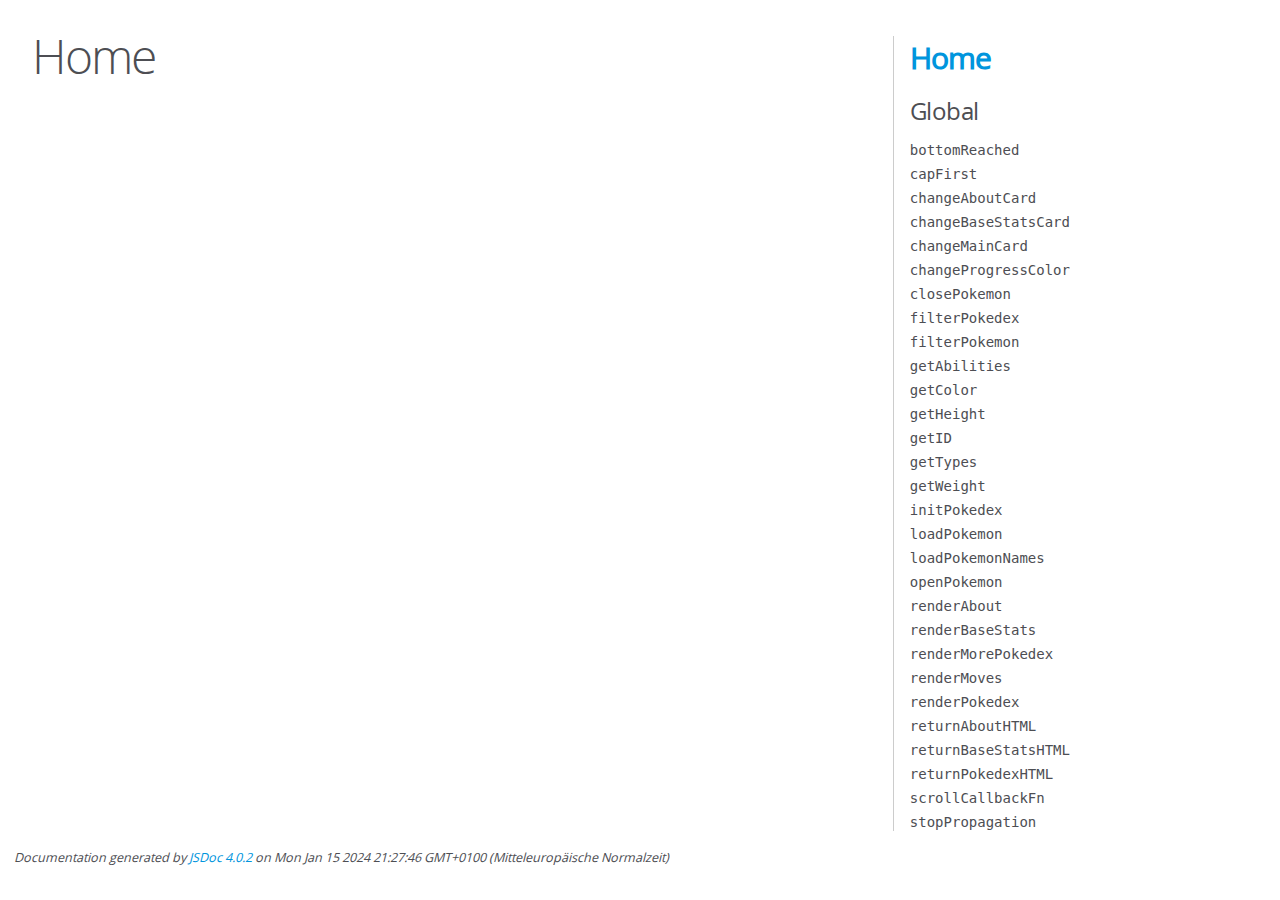
<file: scripts/out/index.html>
<!DOCTYPE html>
<html lang="en">
<head>
    <meta charset="utf-8">
    <title>JSDoc: Home</title>

    <script src="scripts/prettify/prettify.js"> </script>
    <script src="scripts/prettify/lang-css.js"> </script>
    <!--[if lt IE 9]>
      <script src="//html5shiv.googlecode.com/svn/trunk/html5.js"></script>
    <![endif]-->
    <link type="text/css" rel="stylesheet" href="styles/prettify-tomorrow.css">
    <link type="text/css" rel="stylesheet" href="styles/jsdoc-default.css">
</head>

<body>

<div id="main">

    <h1 class="page-title">Home</h1>

    



    


    <h3> </h3>










    









</div>

<nav>
    <h2><a href="index.html">Home</a></h2><h3>Global</h3><ul><li><a href="global.html#bottomReached">bottomReached</a></li><li><a href="global.html#capFirst">capFirst</a></li><li><a href="global.html#changeAboutCard">changeAboutCard</a></li><li><a href="global.html#changeBaseStatsCard">changeBaseStatsCard</a></li><li><a href="global.html#changeMainCard">changeMainCard</a></li><li><a href="global.html#changeProgressColor">changeProgressColor</a></li><li><a href="global.html#closePokemon">closePokemon</a></li><li><a href="global.html#filterPokedex">filterPokedex</a></li><li><a href="global.html#filterPokemon">filterPokemon</a></li><li><a href="global.html#getAbilities">getAbilities</a></li><li><a href="global.html#getColor">getColor</a></li><li><a href="global.html#getHeight">getHeight</a></li><li><a href="global.html#getID">getID</a></li><li><a href="global.html#getTypes">getTypes</a></li><li><a href="global.html#getWeight">getWeight</a></li><li><a href="global.html#initPokedex">initPokedex</a></li><li><a href="global.html#loadPokemon">loadPokemon</a></li><li><a href="global.html#loadPokemonNames">loadPokemonNames</a></li><li><a href="global.html#openPokemon">openPokemon</a></li><li><a href="global.html#renderAbout">renderAbout</a></li><li><a href="global.html#renderBaseStats">renderBaseStats</a></li><li><a href="global.html#renderMorePokedex">renderMorePokedex</a></li><li><a href="global.html#renderMoves">renderMoves</a></li><li><a href="global.html#renderPokedex">renderPokedex</a></li><li><a href="global.html#returnAboutHTML">returnAboutHTML</a></li><li><a href="global.html#returnBaseStatsHTML">returnBaseStatsHTML</a></li><li><a href="global.html#returnPokedexHTML">returnPokedexHTML</a></li><li><a href="global.html#scrollCallbackFn">scrollCallbackFn</a></li><li><a href="global.html#stopPropagation">stopPropagation</a></li></ul>
</nav>

<br class="clear">

<footer>
    Documentation generated by <a href="https://github.com/jsdoc/jsdoc">JSDoc 4.0.2</a> on Mon Jan 15 2024 21:27:46 GMT+0100 (Mitteleuropäische Normalzeit)
</footer>

<script> prettyPrint(); </script>
<script src="scripts/linenumber.js"> </script>
</body>
</html>
</file>
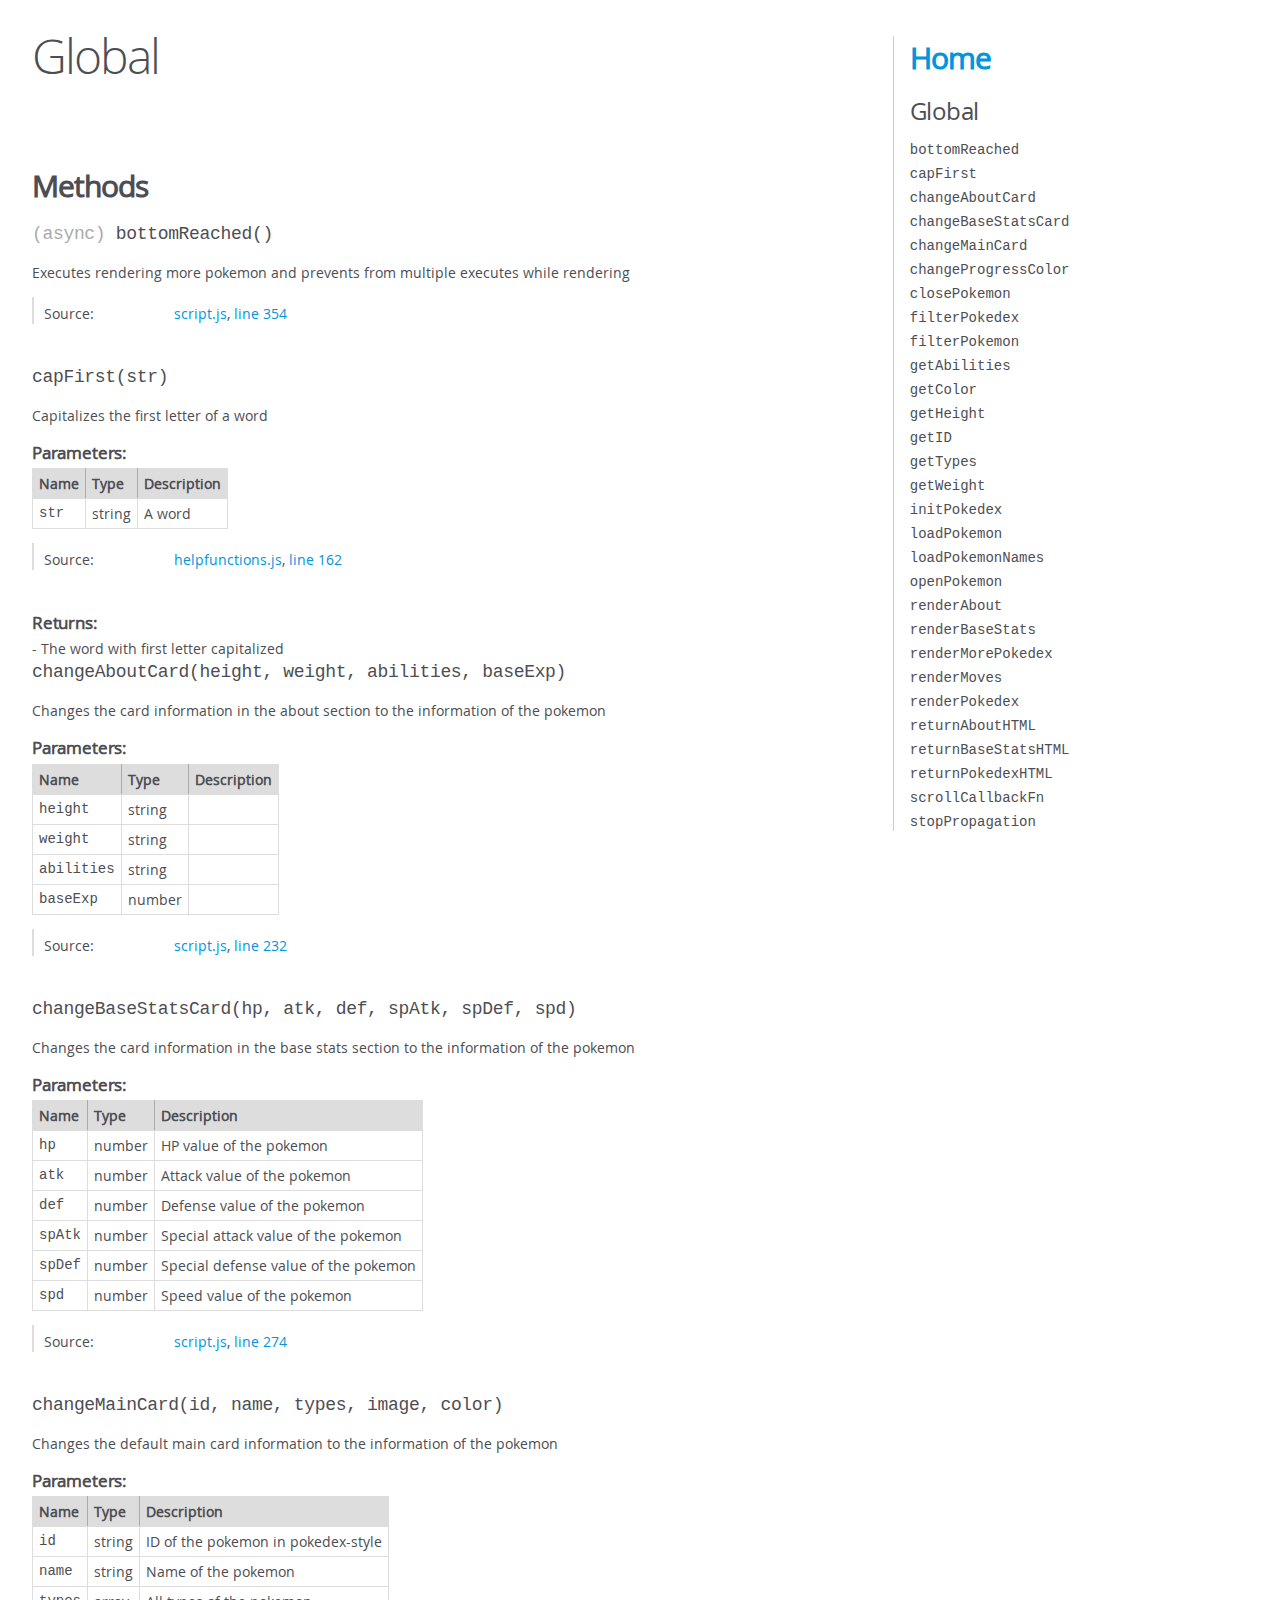
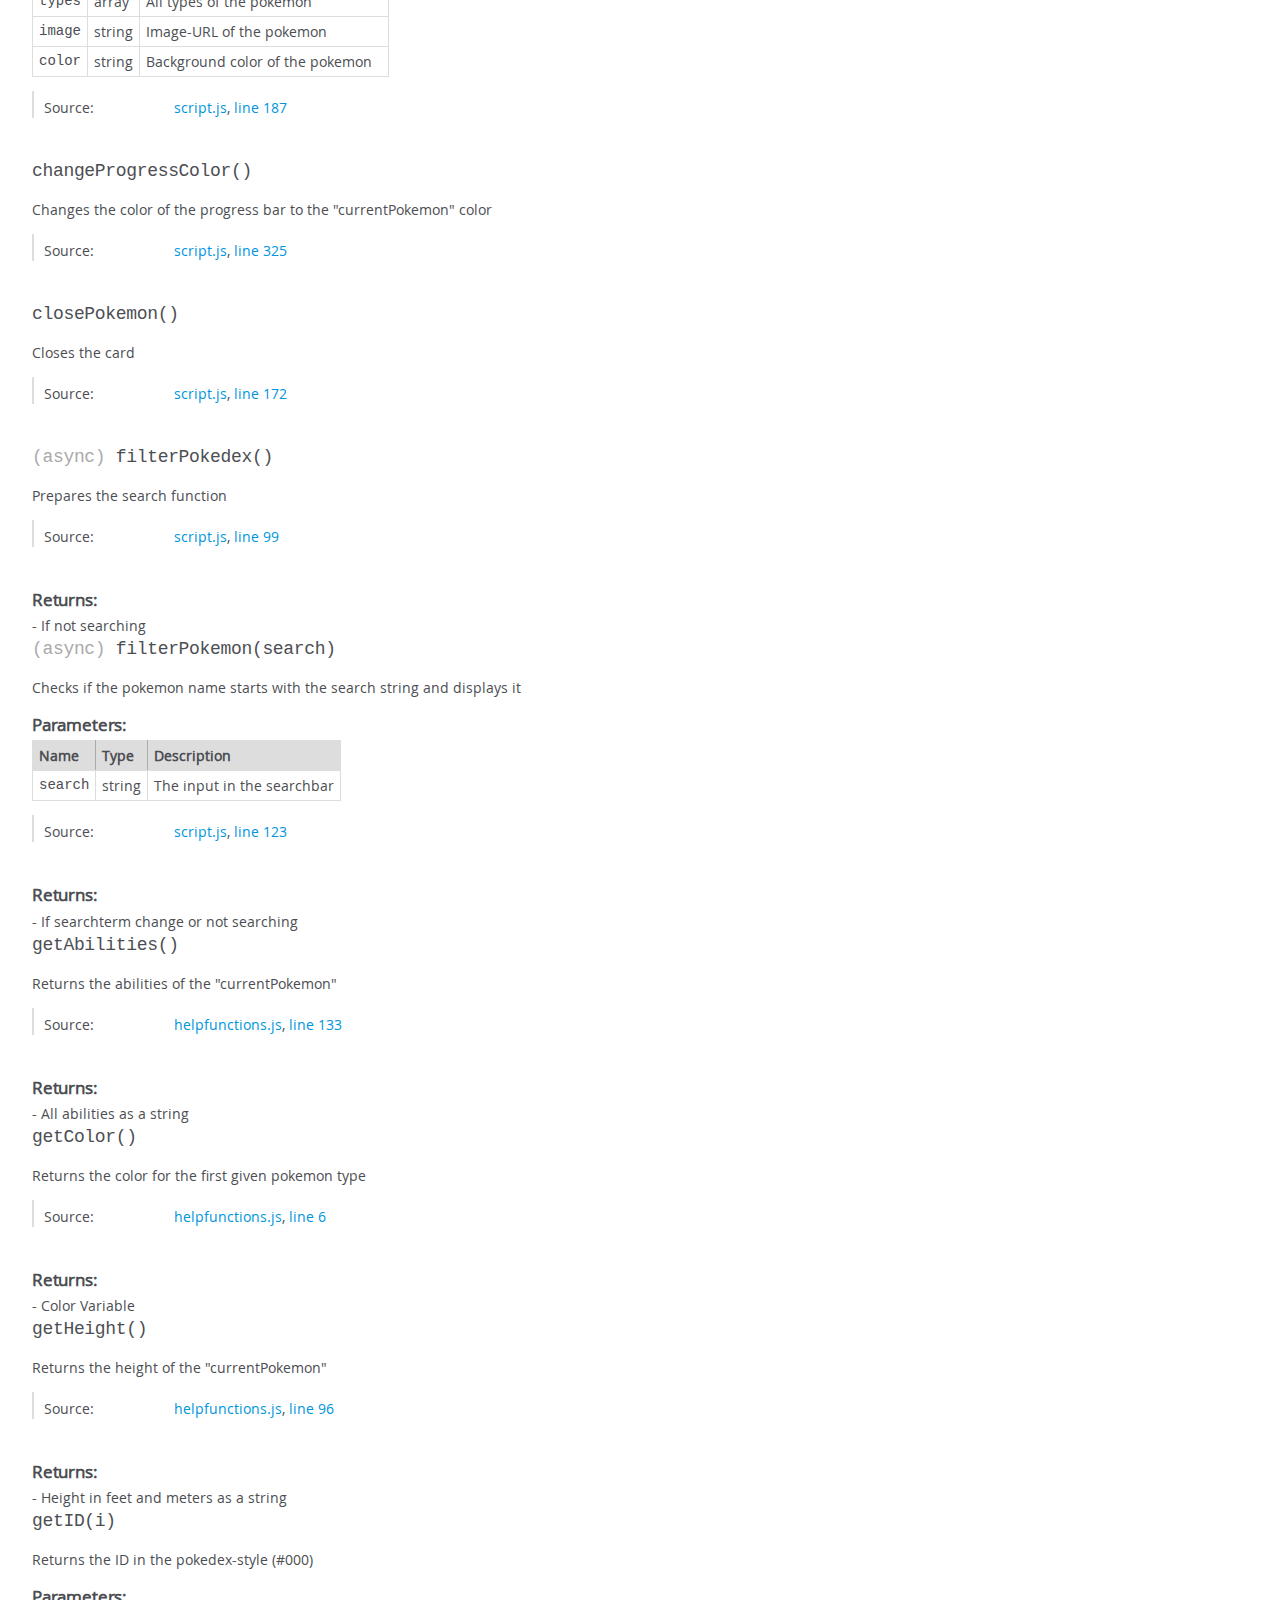
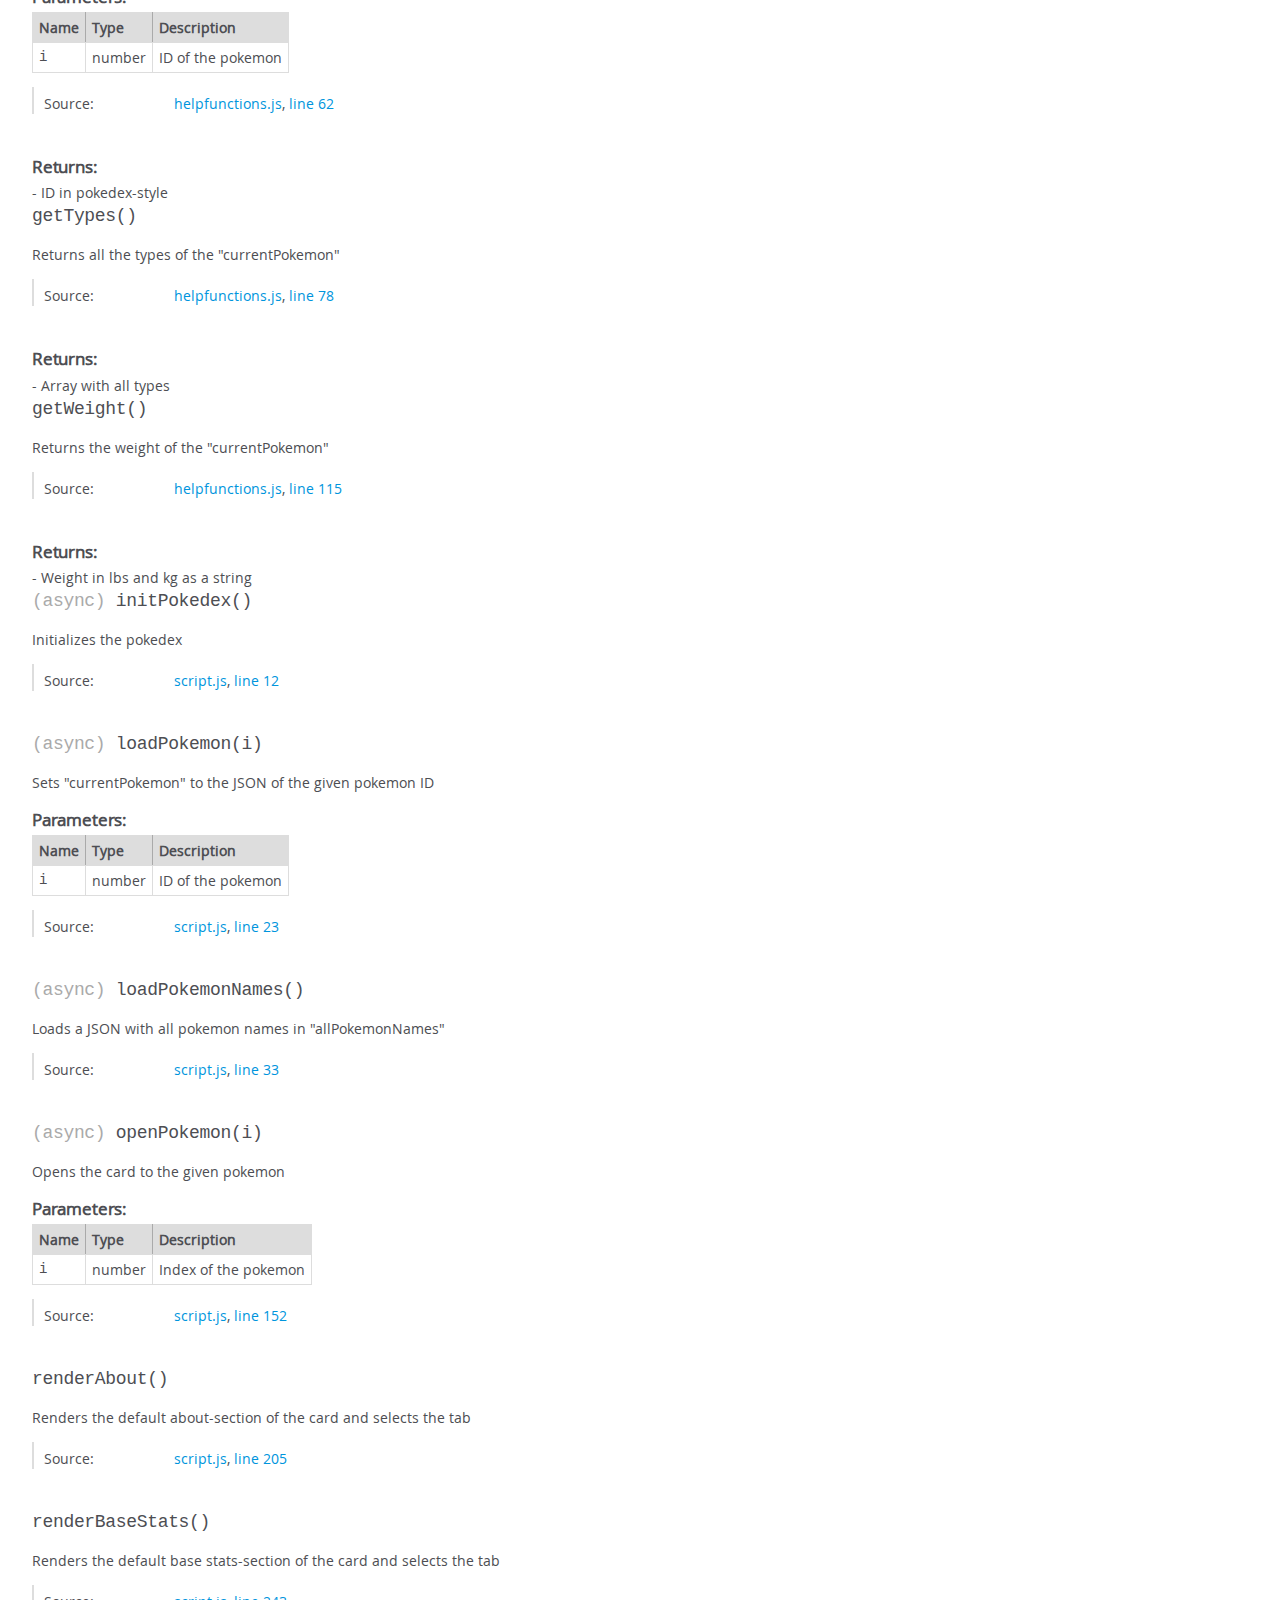
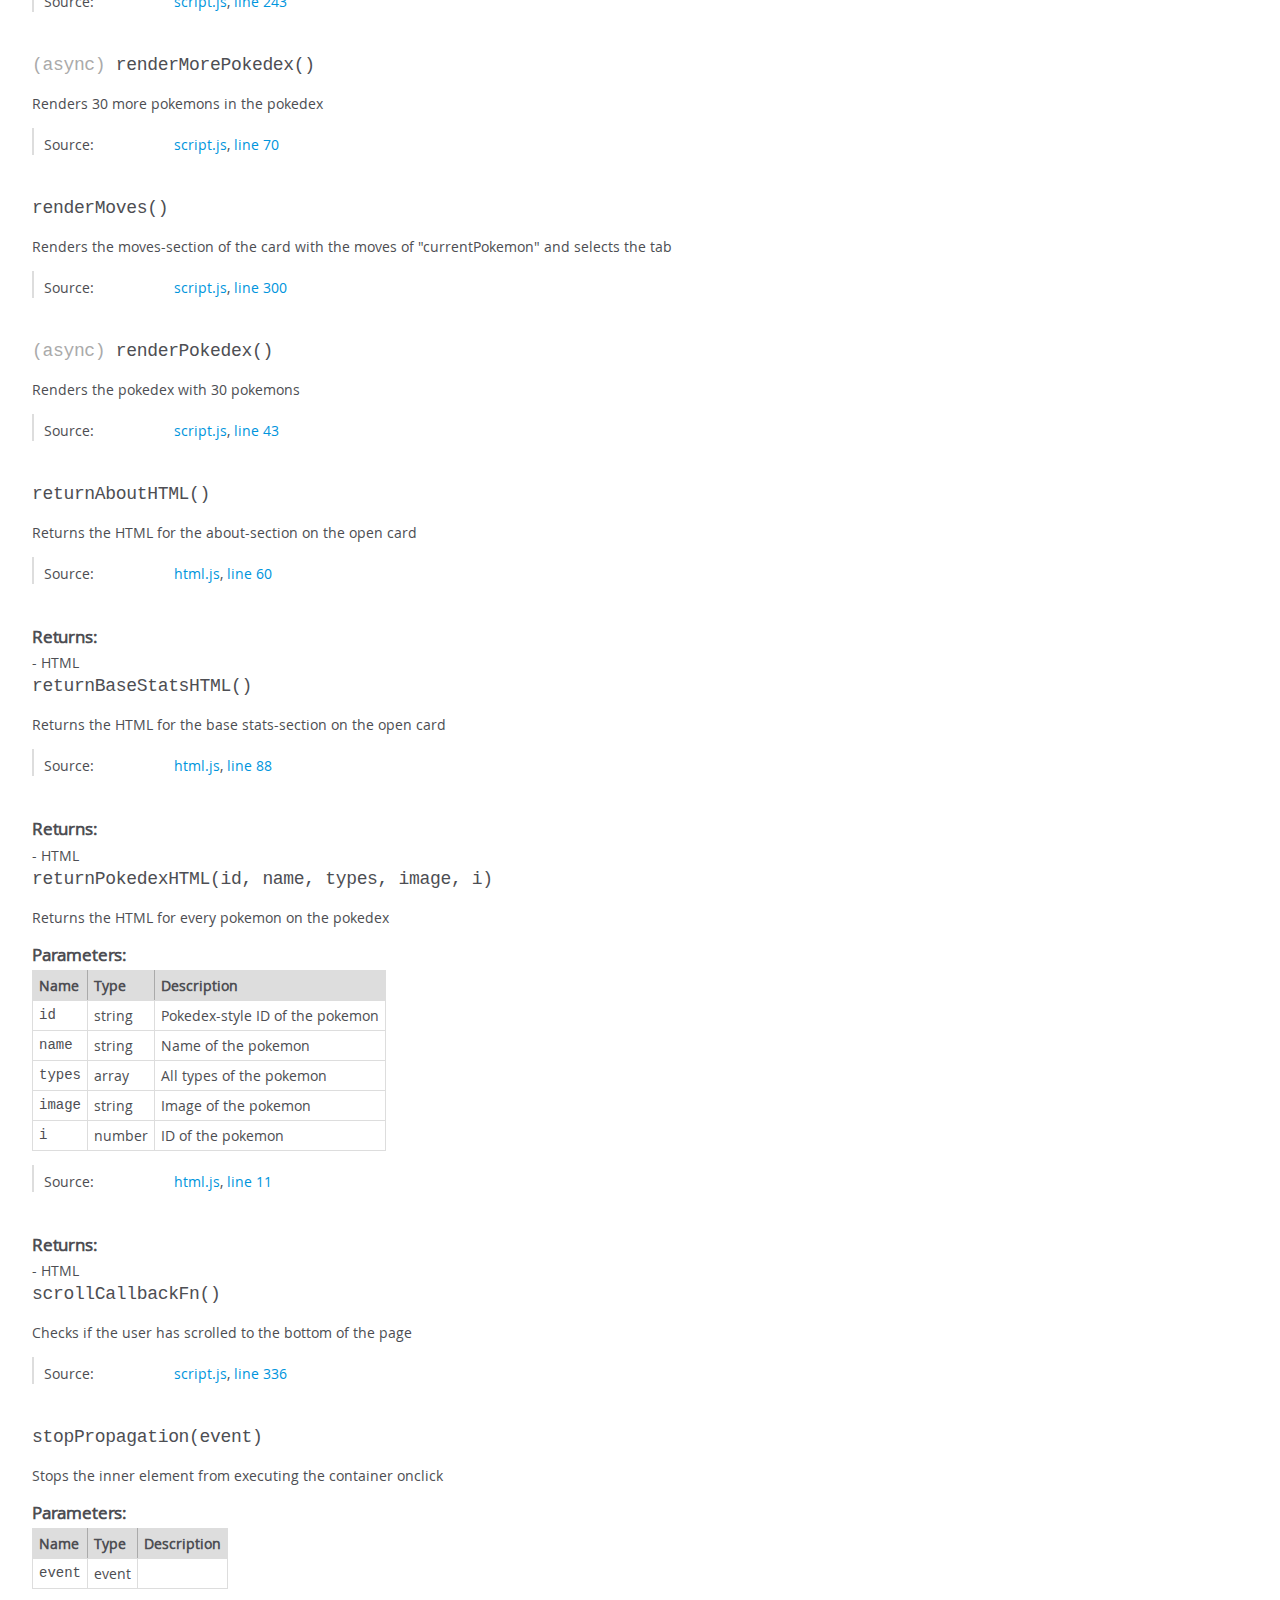
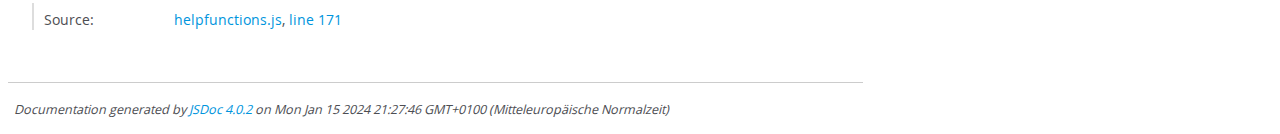
<file: scripts/out/global.html>
<!DOCTYPE html>
<html lang="en">
<head>
    <meta charset="utf-8">
    <title>JSDoc: Global</title>

    <script src="scripts/prettify/prettify.js"> </script>
    <script src="scripts/prettify/lang-css.js"> </script>
    <!--[if lt IE 9]>
      <script src="//html5shiv.googlecode.com/svn/trunk/html5.js"></script>
    <![endif]-->
    <link type="text/css" rel="stylesheet" href="styles/prettify-tomorrow.css">
    <link type="text/css" rel="stylesheet" href="styles/jsdoc-default.css">
</head>

<body>

<div id="main">

    <h1 class="page-title">Global</h1>

    




<section>

<header>
    
        <h2></h2>
        
    
</header>

<article>
    <div class="container-overview">
    
        

        


<dl class="details">

    

    

    

    

    

    

    

    

    

    

    

    

    

    

    

    
</dl>


        
    
    </div>

    

    

    

    

    

    

    

    
        <h3 class="subsection-title">Methods</h3>

        
            

    

    
    <h4 class="name" id="bottomReached"><span class="type-signature">(async) </span>bottomReached<span class="signature">()</span><span class="type-signature"></span></h4>
    

    



<div class="description">
    Executes rendering more pokemon and prevents from multiple executes while rendering
</div>













<dl class="details">

    

    

    

    

    

    

    

    

    

    

    

    

    
    <dt class="tag-source">Source:</dt>
    <dd class="tag-source"><ul class="dummy"><li>
        <a href="script.js.html">script.js</a>, <a href="script.js.html#line354">line 354</a>
    </li></ul></dd>
    

    

    

    
</dl>




















        
            

    

    
    <h4 class="name" id="capFirst"><span class="type-signature"></span>capFirst<span class="signature">(str)</span><span class="type-signature"></span></h4>
    

    



<div class="description">
    Capitalizes the first letter of a word
</div>









    <h5>Parameters:</h5>
    

<table class="params">
    <thead>
    <tr>
        
        <th>Name</th>
        

        <th>Type</th>

        

        

        <th class="last">Description</th>
    </tr>
    </thead>

    <tbody>
    

        <tr>
            
                <td class="name"><code>str</code></td>
            

            <td class="type">
            
                
<span class="param-type">string</span>


            
            </td>

            

            

            <td class="description last">A word</td>
        </tr>

    
    </tbody>
</table>






<dl class="details">

    

    

    

    

    

    

    

    

    

    

    

    

    
    <dt class="tag-source">Source:</dt>
    <dd class="tag-source"><ul class="dummy"><li>
        <a href="helpfunctions.js.html">helpfunctions.js</a>, <a href="helpfunctions.js.html#line162">line 162</a>
    </li></ul></dd>
    

    

    

    
</dl>















<h5>Returns:</h5>

        
<div class="param-desc">
    - The word with first letter capitalized
</div>



    





        
            

    

    
    <h4 class="name" id="changeAboutCard"><span class="type-signature"></span>changeAboutCard<span class="signature">(height, weight, abilities, baseExp)</span><span class="type-signature"></span></h4>
    

    



<div class="description">
    Changes the card information in the about section to the information of the pokemon
</div>









    <h5>Parameters:</h5>
    

<table class="params">
    <thead>
    <tr>
        
        <th>Name</th>
        

        <th>Type</th>

        

        

        <th class="last">Description</th>
    </tr>
    </thead>

    <tbody>
    

        <tr>
            
                <td class="name"><code>height</code></td>
            

            <td class="type">
            
                
<span class="param-type">string</span>


            
            </td>

            

            

            <td class="description last"></td>
        </tr>

    

        <tr>
            
                <td class="name"><code>weight</code></td>
            

            <td class="type">
            
                
<span class="param-type">string</span>


            
            </td>

            

            

            <td class="description last"></td>
        </tr>

    

        <tr>
            
                <td class="name"><code>abilities</code></td>
            

            <td class="type">
            
                
<span class="param-type">string</span>


            
            </td>

            

            

            <td class="description last"></td>
        </tr>

    

        <tr>
            
                <td class="name"><code>baseExp</code></td>
            

            <td class="type">
            
                
<span class="param-type">number</span>


            
            </td>

            

            

            <td class="description last"></td>
        </tr>

    
    </tbody>
</table>






<dl class="details">

    

    

    

    

    

    

    

    

    

    

    

    

    
    <dt class="tag-source">Source:</dt>
    <dd class="tag-source"><ul class="dummy"><li>
        <a href="script.js.html">script.js</a>, <a href="script.js.html#line232">line 232</a>
    </li></ul></dd>
    

    

    

    
</dl>




















        
            

    

    
    <h4 class="name" id="changeBaseStatsCard"><span class="type-signature"></span>changeBaseStatsCard<span class="signature">(hp, atk, def, spAtk, spDef, spd)</span><span class="type-signature"></span></h4>
    

    



<div class="description">
    Changes the card information in the base stats section to the information of the pokemon
</div>









    <h5>Parameters:</h5>
    

<table class="params">
    <thead>
    <tr>
        
        <th>Name</th>
        

        <th>Type</th>

        

        

        <th class="last">Description</th>
    </tr>
    </thead>

    <tbody>
    

        <tr>
            
                <td class="name"><code>hp</code></td>
            

            <td class="type">
            
                
<span class="param-type">number</span>


            
            </td>

            

            

            <td class="description last">HP value of the pokemon</td>
        </tr>

    

        <tr>
            
                <td class="name"><code>atk</code></td>
            

            <td class="type">
            
                
<span class="param-type">number</span>


            
            </td>

            

            

            <td class="description last">Attack value of the pokemon</td>
        </tr>

    

        <tr>
            
                <td class="name"><code>def</code></td>
            

            <td class="type">
            
                
<span class="param-type">number</span>


            
            </td>

            

            

            <td class="description last">Defense value of the pokemon</td>
        </tr>

    

        <tr>
            
                <td class="name"><code>spAtk</code></td>
            

            <td class="type">
            
                
<span class="param-type">number</span>


            
            </td>

            

            

            <td class="description last">Special attack value of the pokemon</td>
        </tr>

    

        <tr>
            
                <td class="name"><code>spDef</code></td>
            

            <td class="type">
            
                
<span class="param-type">number</span>


            
            </td>

            

            

            <td class="description last">Special defense value of the pokemon</td>
        </tr>

    

        <tr>
            
                <td class="name"><code>spd</code></td>
            

            <td class="type">
            
                
<span class="param-type">number</span>


            
            </td>

            

            

            <td class="description last">Speed value of the pokemon</td>
        </tr>

    
    </tbody>
</table>






<dl class="details">

    

    

    

    

    

    

    

    

    

    

    

    

    
    <dt class="tag-source">Source:</dt>
    <dd class="tag-source"><ul class="dummy"><li>
        <a href="script.js.html">script.js</a>, <a href="script.js.html#line274">line 274</a>
    </li></ul></dd>
    

    

    

    
</dl>




















        
            

    

    
    <h4 class="name" id="changeMainCard"><span class="type-signature"></span>changeMainCard<span class="signature">(id, name, types, image, color)</span><span class="type-signature"></span></h4>
    

    



<div class="description">
    Changes the default main card information to the information of the pokemon
</div>









    <h5>Parameters:</h5>
    

<table class="params">
    <thead>
    <tr>
        
        <th>Name</th>
        

        <th>Type</th>

        

        

        <th class="last">Description</th>
    </tr>
    </thead>

    <tbody>
    

        <tr>
            
                <td class="name"><code>id</code></td>
            

            <td class="type">
            
                
<span class="param-type">string</span>


            
            </td>

            

            

            <td class="description last">ID of the pokemon in pokedex-style</td>
        </tr>

    

        <tr>
            
                <td class="name"><code>name</code></td>
            

            <td class="type">
            
                
<span class="param-type">string</span>


            
            </td>

            

            

            <td class="description last">Name of the pokemon</td>
        </tr>

    

        <tr>
            
                <td class="name"><code>types</code></td>
            

            <td class="type">
            
                
<span class="param-type">array</span>


            
            </td>

            

            

            <td class="description last">All types of the pokemon</td>
        </tr>

    

        <tr>
            
                <td class="name"><code>image</code></td>
            

            <td class="type">
            
                
<span class="param-type">string</span>


            
            </td>

            

            

            <td class="description last">Image-URL of the pokemon</td>
        </tr>

    

        <tr>
            
                <td class="name"><code>color</code></td>
            

            <td class="type">
            
                
<span class="param-type">string</span>


            
            </td>

            

            

            <td class="description last">Background color of the pokemon</td>
        </tr>

    
    </tbody>
</table>






<dl class="details">

    

    

    

    

    

    

    

    

    

    

    

    

    
    <dt class="tag-source">Source:</dt>
    <dd class="tag-source"><ul class="dummy"><li>
        <a href="script.js.html">script.js</a>, <a href="script.js.html#line187">line 187</a>
    </li></ul></dd>
    

    

    

    
</dl>




















        
            

    

    
    <h4 class="name" id="changeProgressColor"><span class="type-signature"></span>changeProgressColor<span class="signature">()</span><span class="type-signature"></span></h4>
    

    



<div class="description">
    Changes the color of the progress bar to the "currentPokemon" color
</div>













<dl class="details">

    

    

    

    

    

    

    

    

    

    

    

    

    
    <dt class="tag-source">Source:</dt>
    <dd class="tag-source"><ul class="dummy"><li>
        <a href="script.js.html">script.js</a>, <a href="script.js.html#line325">line 325</a>
    </li></ul></dd>
    

    

    

    
</dl>




















        
            

    

    
    <h4 class="name" id="closePokemon"><span class="type-signature"></span>closePokemon<span class="signature">()</span><span class="type-signature"></span></h4>
    

    



<div class="description">
    Closes the card
</div>













<dl class="details">

    

    

    

    

    

    

    

    

    

    

    

    

    
    <dt class="tag-source">Source:</dt>
    <dd class="tag-source"><ul class="dummy"><li>
        <a href="script.js.html">script.js</a>, <a href="script.js.html#line172">line 172</a>
    </li></ul></dd>
    

    

    

    
</dl>




















        
            

    

    
    <h4 class="name" id="filterPokedex"><span class="type-signature">(async) </span>filterPokedex<span class="signature">()</span><span class="type-signature"></span></h4>
    

    



<div class="description">
    Prepares the search function
</div>













<dl class="details">

    

    

    

    

    

    

    

    

    

    

    

    

    
    <dt class="tag-source">Source:</dt>
    <dd class="tag-source"><ul class="dummy"><li>
        <a href="script.js.html">script.js</a>, <a href="script.js.html#line99">line 99</a>
    </li></ul></dd>
    

    

    

    
</dl>















<h5>Returns:</h5>

        
<div class="param-desc">
    - If not searching
</div>



    





        
            

    

    
    <h4 class="name" id="filterPokemon"><span class="type-signature">(async) </span>filterPokemon<span class="signature">(search)</span><span class="type-signature"></span></h4>
    

    



<div class="description">
    Checks if the pokemon name starts with the search string and displays it
</div>









    <h5>Parameters:</h5>
    

<table class="params">
    <thead>
    <tr>
        
        <th>Name</th>
        

        <th>Type</th>

        

        

        <th class="last">Description</th>
    </tr>
    </thead>

    <tbody>
    

        <tr>
            
                <td class="name"><code>search</code></td>
            

            <td class="type">
            
                
<span class="param-type">string</span>


            
            </td>

            

            

            <td class="description last">The input in the searchbar</td>
        </tr>

    
    </tbody>
</table>






<dl class="details">

    

    

    

    

    

    

    

    

    

    

    

    

    
    <dt class="tag-source">Source:</dt>
    <dd class="tag-source"><ul class="dummy"><li>
        <a href="script.js.html">script.js</a>, <a href="script.js.html#line123">line 123</a>
    </li></ul></dd>
    

    

    

    
</dl>















<h5>Returns:</h5>

        
<div class="param-desc">
    - If searchterm change or not searching
</div>



    





        
            

    

    
    <h4 class="name" id="getAbilities"><span class="type-signature"></span>getAbilities<span class="signature">()</span><span class="type-signature"></span></h4>
    

    



<div class="description">
    Returns the abilities of the "currentPokemon"
</div>













<dl class="details">

    

    

    

    

    

    

    

    

    

    

    

    

    
    <dt class="tag-source">Source:</dt>
    <dd class="tag-source"><ul class="dummy"><li>
        <a href="helpfunctions.js.html">helpfunctions.js</a>, <a href="helpfunctions.js.html#line133">line 133</a>
    </li></ul></dd>
    

    

    

    
</dl>















<h5>Returns:</h5>

        
<div class="param-desc">
    - All abilities as a string
</div>



    





        
            

    

    
    <h4 class="name" id="getColor"><span class="type-signature"></span>getColor<span class="signature">()</span><span class="type-signature"></span></h4>
    

    



<div class="description">
    Returns the color for the first given pokemon type
</div>













<dl class="details">

    

    

    

    

    

    

    

    

    

    

    

    

    
    <dt class="tag-source">Source:</dt>
    <dd class="tag-source"><ul class="dummy"><li>
        <a href="helpfunctions.js.html">helpfunctions.js</a>, <a href="helpfunctions.js.html#line6">line 6</a>
    </li></ul></dd>
    

    

    

    
</dl>















<h5>Returns:</h5>

        
<div class="param-desc">
    - Color Variable
</div>



    





        
            

    

    
    <h4 class="name" id="getHeight"><span class="type-signature"></span>getHeight<span class="signature">()</span><span class="type-signature"></span></h4>
    

    



<div class="description">
    Returns the height of the "currentPokemon"
</div>













<dl class="details">

    

    

    

    

    

    

    

    

    

    

    

    

    
    <dt class="tag-source">Source:</dt>
    <dd class="tag-source"><ul class="dummy"><li>
        <a href="helpfunctions.js.html">helpfunctions.js</a>, <a href="helpfunctions.js.html#line96">line 96</a>
    </li></ul></dd>
    

    

    

    
</dl>















<h5>Returns:</h5>

        
<div class="param-desc">
    - Height in feet and meters as a string
</div>



    





        
            

    

    
    <h4 class="name" id="getID"><span class="type-signature"></span>getID<span class="signature">(i)</span><span class="type-signature"></span></h4>
    

    



<div class="description">
    Returns the ID in the pokedex-style (#000)
</div>









    <h5>Parameters:</h5>
    

<table class="params">
    <thead>
    <tr>
        
        <th>Name</th>
        

        <th>Type</th>

        

        

        <th class="last">Description</th>
    </tr>
    </thead>

    <tbody>
    

        <tr>
            
                <td class="name"><code>i</code></td>
            

            <td class="type">
            
                
<span class="param-type">number</span>


            
            </td>

            

            

            <td class="description last">ID of the pokemon</td>
        </tr>

    
    </tbody>
</table>






<dl class="details">

    

    

    

    

    

    

    

    

    

    

    

    

    
    <dt class="tag-source">Source:</dt>
    <dd class="tag-source"><ul class="dummy"><li>
        <a href="helpfunctions.js.html">helpfunctions.js</a>, <a href="helpfunctions.js.html#line62">line 62</a>
    </li></ul></dd>
    

    

    

    
</dl>















<h5>Returns:</h5>

        
<div class="param-desc">
    - ID in pokedex-style
</div>



    





        
            

    

    
    <h4 class="name" id="getTypes"><span class="type-signature"></span>getTypes<span class="signature">()</span><span class="type-signature"></span></h4>
    

    



<div class="description">
    Returns all the types of the "currentPokemon"
</div>













<dl class="details">

    

    

    

    

    

    

    

    

    

    

    

    

    
    <dt class="tag-source">Source:</dt>
    <dd class="tag-source"><ul class="dummy"><li>
        <a href="helpfunctions.js.html">helpfunctions.js</a>, <a href="helpfunctions.js.html#line78">line 78</a>
    </li></ul></dd>
    

    

    

    
</dl>















<h5>Returns:</h5>

        
<div class="param-desc">
    - Array with all types
</div>



    





        
            

    

    
    <h4 class="name" id="getWeight"><span class="type-signature"></span>getWeight<span class="signature">()</span><span class="type-signature"></span></h4>
    

    



<div class="description">
    Returns the weight of the "currentPokemon"
</div>













<dl class="details">

    

    

    

    

    

    

    

    

    

    

    

    

    
    <dt class="tag-source">Source:</dt>
    <dd class="tag-source"><ul class="dummy"><li>
        <a href="helpfunctions.js.html">helpfunctions.js</a>, <a href="helpfunctions.js.html#line115">line 115</a>
    </li></ul></dd>
    

    

    

    
</dl>















<h5>Returns:</h5>

        
<div class="param-desc">
    - Weight in lbs and kg as a string
</div>



    





        
            

    

    
    <h4 class="name" id="initPokedex"><span class="type-signature">(async) </span>initPokedex<span class="signature">()</span><span class="type-signature"></span></h4>
    

    



<div class="description">
    Initializes the pokedex
</div>













<dl class="details">

    

    

    

    

    

    

    

    

    

    

    

    

    
    <dt class="tag-source">Source:</dt>
    <dd class="tag-source"><ul class="dummy"><li>
        <a href="script.js.html">script.js</a>, <a href="script.js.html#line12">line 12</a>
    </li></ul></dd>
    

    

    

    
</dl>




















        
            

    

    
    <h4 class="name" id="loadPokemon"><span class="type-signature">(async) </span>loadPokemon<span class="signature">(i)</span><span class="type-signature"></span></h4>
    

    



<div class="description">
    Sets "currentPokemon" to the JSON of the given pokemon ID
</div>









    <h5>Parameters:</h5>
    

<table class="params">
    <thead>
    <tr>
        
        <th>Name</th>
        

        <th>Type</th>

        

        

        <th class="last">Description</th>
    </tr>
    </thead>

    <tbody>
    

        <tr>
            
                <td class="name"><code>i</code></td>
            

            <td class="type">
            
                
<span class="param-type">number</span>


            
            </td>

            

            

            <td class="description last">ID of the pokemon</td>
        </tr>

    
    </tbody>
</table>






<dl class="details">

    

    

    

    

    

    

    

    

    

    

    

    

    
    <dt class="tag-source">Source:</dt>
    <dd class="tag-source"><ul class="dummy"><li>
        <a href="script.js.html">script.js</a>, <a href="script.js.html#line23">line 23</a>
    </li></ul></dd>
    

    

    

    
</dl>




















        
            

    

    
    <h4 class="name" id="loadPokemonNames"><span class="type-signature">(async) </span>loadPokemonNames<span class="signature">()</span><span class="type-signature"></span></h4>
    

    



<div class="description">
    Loads a JSON with all pokemon names in "allPokemonNames"
</div>













<dl class="details">

    

    

    

    

    

    

    

    

    

    

    

    

    
    <dt class="tag-source">Source:</dt>
    <dd class="tag-source"><ul class="dummy"><li>
        <a href="script.js.html">script.js</a>, <a href="script.js.html#line33">line 33</a>
    </li></ul></dd>
    

    

    

    
</dl>




















        
            

    

    
    <h4 class="name" id="openPokemon"><span class="type-signature">(async) </span>openPokemon<span class="signature">(i)</span><span class="type-signature"></span></h4>
    

    



<div class="description">
    Opens the card to the given pokemon
</div>









    <h5>Parameters:</h5>
    

<table class="params">
    <thead>
    <tr>
        
        <th>Name</th>
        

        <th>Type</th>

        

        

        <th class="last">Description</th>
    </tr>
    </thead>

    <tbody>
    

        <tr>
            
                <td class="name"><code>i</code></td>
            

            <td class="type">
            
                
<span class="param-type">number</span>


            
            </td>

            

            

            <td class="description last">Index of the pokemon</td>
        </tr>

    
    </tbody>
</table>






<dl class="details">

    

    

    

    

    

    

    

    

    

    

    

    

    
    <dt class="tag-source">Source:</dt>
    <dd class="tag-source"><ul class="dummy"><li>
        <a href="script.js.html">script.js</a>, <a href="script.js.html#line152">line 152</a>
    </li></ul></dd>
    

    

    

    
</dl>




















        
            

    

    
    <h4 class="name" id="renderAbout"><span class="type-signature"></span>renderAbout<span class="signature">()</span><span class="type-signature"></span></h4>
    

    



<div class="description">
    Renders the default about-section of the card and selects the tab
</div>













<dl class="details">

    

    

    

    

    

    

    

    

    

    

    

    

    
    <dt class="tag-source">Source:</dt>
    <dd class="tag-source"><ul class="dummy"><li>
        <a href="script.js.html">script.js</a>, <a href="script.js.html#line205">line 205</a>
    </li></ul></dd>
    

    

    

    
</dl>




















        
            

    

    
    <h4 class="name" id="renderBaseStats"><span class="type-signature"></span>renderBaseStats<span class="signature">()</span><span class="type-signature"></span></h4>
    

    



<div class="description">
    Renders the default base stats-section of the card and selects the tab
</div>













<dl class="details">

    

    

    

    

    

    

    

    

    

    

    

    

    
    <dt class="tag-source">Source:</dt>
    <dd class="tag-source"><ul class="dummy"><li>
        <a href="script.js.html">script.js</a>, <a href="script.js.html#line243">line 243</a>
    </li></ul></dd>
    

    

    

    
</dl>




















        
            

    

    
    <h4 class="name" id="renderMorePokedex"><span class="type-signature">(async) </span>renderMorePokedex<span class="signature">()</span><span class="type-signature"></span></h4>
    

    



<div class="description">
    Renders 30 more pokemons in the pokedex
</div>













<dl class="details">

    

    

    

    

    

    

    

    

    

    

    

    

    
    <dt class="tag-source">Source:</dt>
    <dd class="tag-source"><ul class="dummy"><li>
        <a href="script.js.html">script.js</a>, <a href="script.js.html#line70">line 70</a>
    </li></ul></dd>
    

    

    

    
</dl>




















        
            

    

    
    <h4 class="name" id="renderMoves"><span class="type-signature"></span>renderMoves<span class="signature">()</span><span class="type-signature"></span></h4>
    

    



<div class="description">
    Renders the moves-section of the card with the moves of "currentPokemon" and selects the tab
</div>













<dl class="details">

    

    

    

    

    

    

    

    

    

    

    

    

    
    <dt class="tag-source">Source:</dt>
    <dd class="tag-source"><ul class="dummy"><li>
        <a href="script.js.html">script.js</a>, <a href="script.js.html#line300">line 300</a>
    </li></ul></dd>
    

    

    

    
</dl>




















        
            

    

    
    <h4 class="name" id="renderPokedex"><span class="type-signature">(async) </span>renderPokedex<span class="signature">()</span><span class="type-signature"></span></h4>
    

    



<div class="description">
    Renders the pokedex with 30 pokemons
</div>













<dl class="details">

    

    

    

    

    

    

    

    

    

    

    

    

    
    <dt class="tag-source">Source:</dt>
    <dd class="tag-source"><ul class="dummy"><li>
        <a href="script.js.html">script.js</a>, <a href="script.js.html#line43">line 43</a>
    </li></ul></dd>
    

    

    

    
</dl>




















        
            

    

    
    <h4 class="name" id="returnAboutHTML"><span class="type-signature"></span>returnAboutHTML<span class="signature">()</span><span class="type-signature"></span></h4>
    

    



<div class="description">
    Returns the HTML for the about-section on the open card
</div>













<dl class="details">

    

    

    

    

    

    

    

    

    

    

    

    

    
    <dt class="tag-source">Source:</dt>
    <dd class="tag-source"><ul class="dummy"><li>
        <a href="html.js.html">html.js</a>, <a href="html.js.html#line60">line 60</a>
    </li></ul></dd>
    

    

    

    
</dl>















<h5>Returns:</h5>

        
<div class="param-desc">
    - HTML
</div>



    





        
            

    

    
    <h4 class="name" id="returnBaseStatsHTML"><span class="type-signature"></span>returnBaseStatsHTML<span class="signature">()</span><span class="type-signature"></span></h4>
    

    



<div class="description">
    Returns the HTML for the base stats-section on the open card
</div>













<dl class="details">

    

    

    

    

    

    

    

    

    

    

    

    

    
    <dt class="tag-source">Source:</dt>
    <dd class="tag-source"><ul class="dummy"><li>
        <a href="html.js.html">html.js</a>, <a href="html.js.html#line88">line 88</a>
    </li></ul></dd>
    

    

    

    
</dl>















<h5>Returns:</h5>

        
<div class="param-desc">
    - HTML
</div>



    





        
            

    

    
    <h4 class="name" id="returnPokedexHTML"><span class="type-signature"></span>returnPokedexHTML<span class="signature">(id, name, types, image, i)</span><span class="type-signature"></span></h4>
    

    



<div class="description">
    Returns the HTML for every pokemon on the pokedex
</div>









    <h5>Parameters:</h5>
    

<table class="params">
    <thead>
    <tr>
        
        <th>Name</th>
        

        <th>Type</th>

        

        

        <th class="last">Description</th>
    </tr>
    </thead>

    <tbody>
    

        <tr>
            
                <td class="name"><code>id</code></td>
            

            <td class="type">
            
                
<span class="param-type">string</span>


            
            </td>

            

            

            <td class="description last">Pokedex-style ID of the pokemon</td>
        </tr>

    

        <tr>
            
                <td class="name"><code>name</code></td>
            

            <td class="type">
            
                
<span class="param-type">string</span>


            
            </td>

            

            

            <td class="description last">Name of the pokemon</td>
        </tr>

    

        <tr>
            
                <td class="name"><code>types</code></td>
            

            <td class="type">
            
                
<span class="param-type">array</span>


            
            </td>

            

            

            <td class="description last">All types of the pokemon</td>
        </tr>

    

        <tr>
            
                <td class="name"><code>image</code></td>
            

            <td class="type">
            
                
<span class="param-type">string</span>


            
            </td>

            

            

            <td class="description last">Image of the pokemon</td>
        </tr>

    

        <tr>
            
                <td class="name"><code>i</code></td>
            

            <td class="type">
            
                
<span class="param-type">number</span>


            
            </td>

            

            

            <td class="description last">ID of the pokemon</td>
        </tr>

    
    </tbody>
</table>






<dl class="details">

    

    

    

    

    

    

    

    

    

    

    

    

    
    <dt class="tag-source">Source:</dt>
    <dd class="tag-source"><ul class="dummy"><li>
        <a href="html.js.html">html.js</a>, <a href="html.js.html#line11">line 11</a>
    </li></ul></dd>
    

    

    

    
</dl>















<h5>Returns:</h5>

        
<div class="param-desc">
    - HTML
</div>



    





        
            

    

    
    <h4 class="name" id="scrollCallbackFn"><span class="type-signature"></span>scrollCallbackFn<span class="signature">()</span><span class="type-signature"></span></h4>
    

    



<div class="description">
    Checks if the user has scrolled to the bottom of the page
</div>













<dl class="details">

    

    

    

    

    

    

    

    

    

    

    

    

    
    <dt class="tag-source">Source:</dt>
    <dd class="tag-source"><ul class="dummy"><li>
        <a href="script.js.html">script.js</a>, <a href="script.js.html#line336">line 336</a>
    </li></ul></dd>
    

    

    

    
</dl>




















        
            

    

    
    <h4 class="name" id="stopPropagation"><span class="type-signature"></span>stopPropagation<span class="signature">(event)</span><span class="type-signature"></span></h4>
    

    



<div class="description">
    Stops the inner element from executing the container onclick
</div>









    <h5>Parameters:</h5>
    

<table class="params">
    <thead>
    <tr>
        
        <th>Name</th>
        

        <th>Type</th>

        

        

        <th class="last">Description</th>
    </tr>
    </thead>

    <tbody>
    

        <tr>
            
                <td class="name"><code>event</code></td>
            

            <td class="type">
            
                
<span class="param-type">event</span>


            
            </td>

            

            

            <td class="description last"></td>
        </tr>

    
    </tbody>
</table>






<dl class="details">

    

    

    

    

    

    

    

    

    

    

    

    

    
    <dt class="tag-source">Source:</dt>
    <dd class="tag-source"><ul class="dummy"><li>
        <a href="helpfunctions.js.html">helpfunctions.js</a>, <a href="helpfunctions.js.html#line171">line 171</a>
    </li></ul></dd>
    

    

    

    
</dl>




















        
    

    

    
</article>

</section>




</div>

<nav>
    <h2><a href="index.html">Home</a></h2><h3>Global</h3><ul><li><a href="global.html#bottomReached">bottomReached</a></li><li><a href="global.html#capFirst">capFirst</a></li><li><a href="global.html#changeAboutCard">changeAboutCard</a></li><li><a href="global.html#changeBaseStatsCard">changeBaseStatsCard</a></li><li><a href="global.html#changeMainCard">changeMainCard</a></li><li><a href="global.html#changeProgressColor">changeProgressColor</a></li><li><a href="global.html#closePokemon">closePokemon</a></li><li><a href="global.html#filterPokedex">filterPokedex</a></li><li><a href="global.html#filterPokemon">filterPokemon</a></li><li><a href="global.html#getAbilities">getAbilities</a></li><li><a href="global.html#getColor">getColor</a></li><li><a href="global.html#getHeight">getHeight</a></li><li><a href="global.html#getID">getID</a></li><li><a href="global.html#getTypes">getTypes</a></li><li><a href="global.html#getWeight">getWeight</a></li><li><a href="global.html#initPokedex">initPokedex</a></li><li><a href="global.html#loadPokemon">loadPokemon</a></li><li><a href="global.html#loadPokemonNames">loadPokemonNames</a></li><li><a href="global.html#openPokemon">openPokemon</a></li><li><a href="global.html#renderAbout">renderAbout</a></li><li><a href="global.html#renderBaseStats">renderBaseStats</a></li><li><a href="global.html#renderMorePokedex">renderMorePokedex</a></li><li><a href="global.html#renderMoves">renderMoves</a></li><li><a href="global.html#renderPokedex">renderPokedex</a></li><li><a href="global.html#returnAboutHTML">returnAboutHTML</a></li><li><a href="global.html#returnBaseStatsHTML">returnBaseStatsHTML</a></li><li><a href="global.html#returnPokedexHTML">returnPokedexHTML</a></li><li><a href="global.html#scrollCallbackFn">scrollCallbackFn</a></li><li><a href="global.html#stopPropagation">stopPropagation</a></li></ul>
</nav>

<br class="clear">

<footer>
    Documentation generated by <a href="https://github.com/jsdoc/jsdoc">JSDoc 4.0.2</a> on Mon Jan 15 2024 21:27:46 GMT+0100 (Mitteleuropäische Normalzeit)
</footer>

<script> prettyPrint(); </script>
<script src="scripts/linenumber.js"> </script>
</body>
</html>
</file>
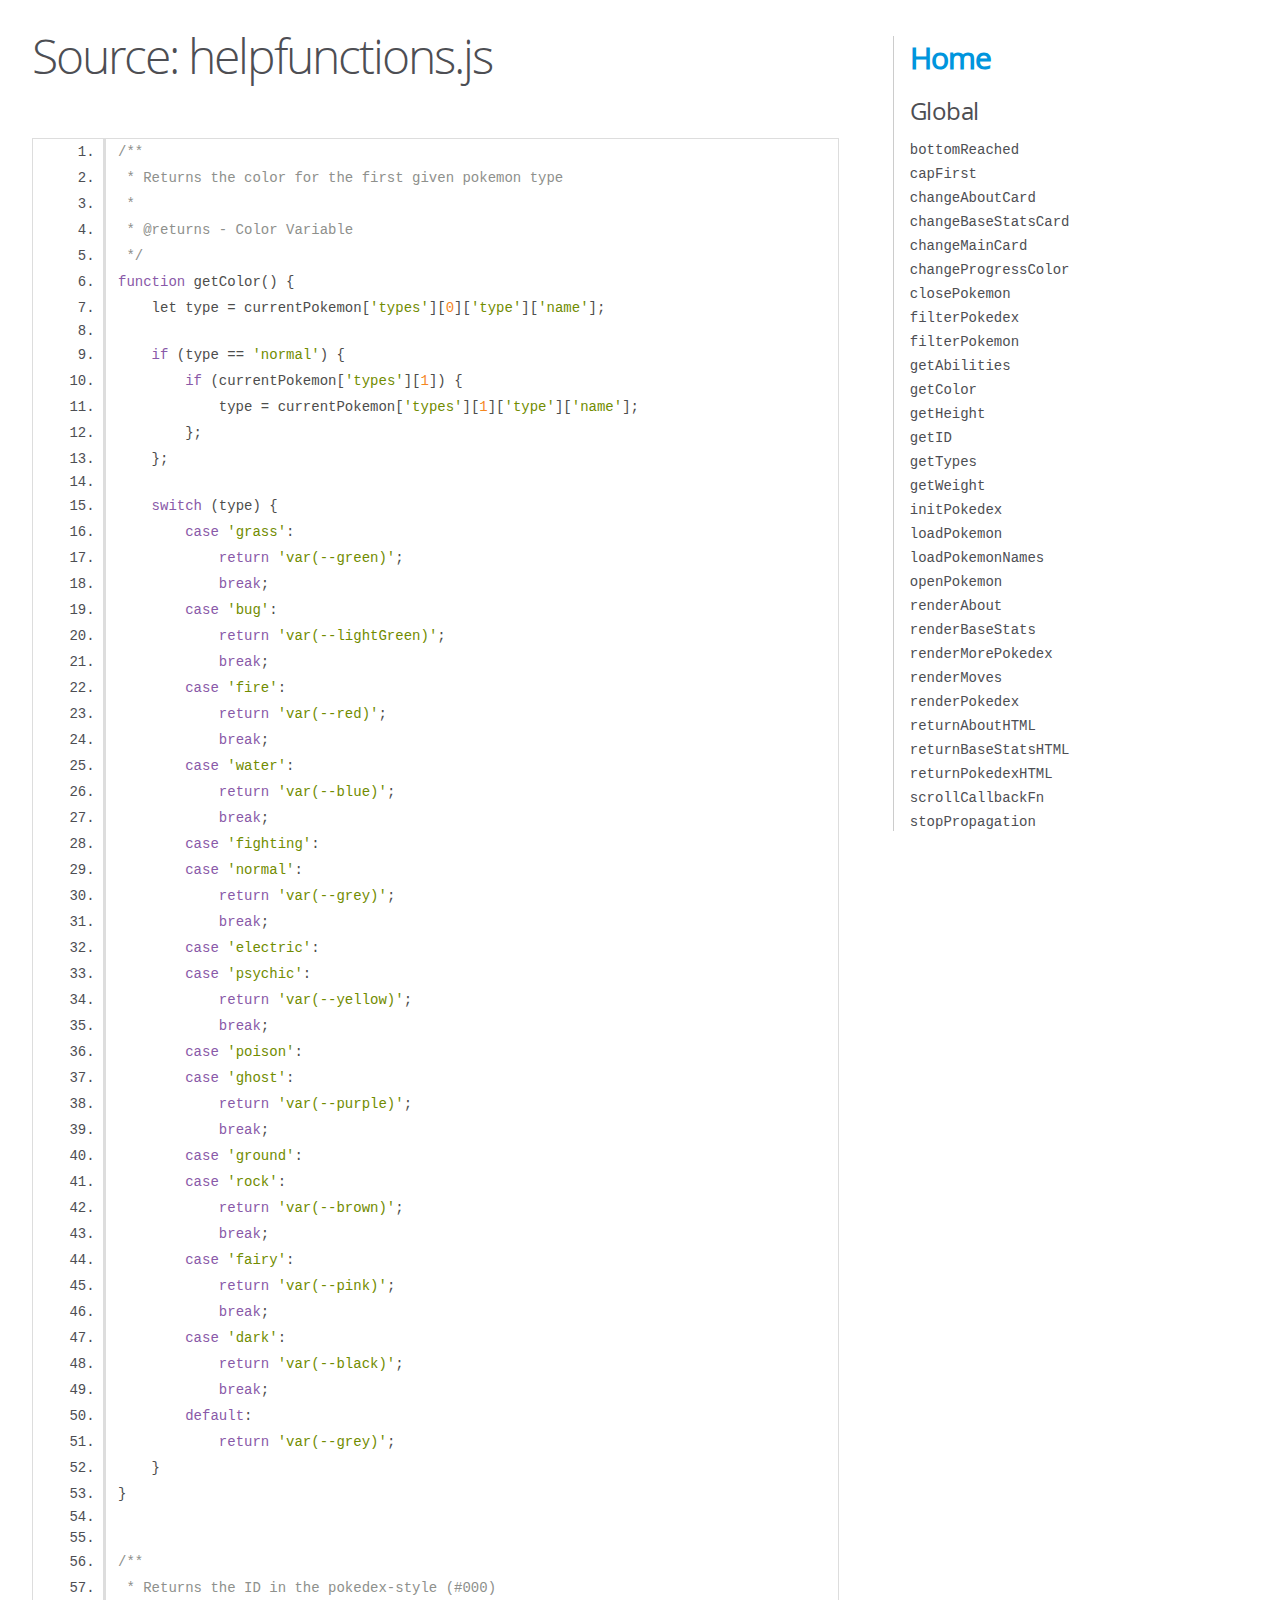
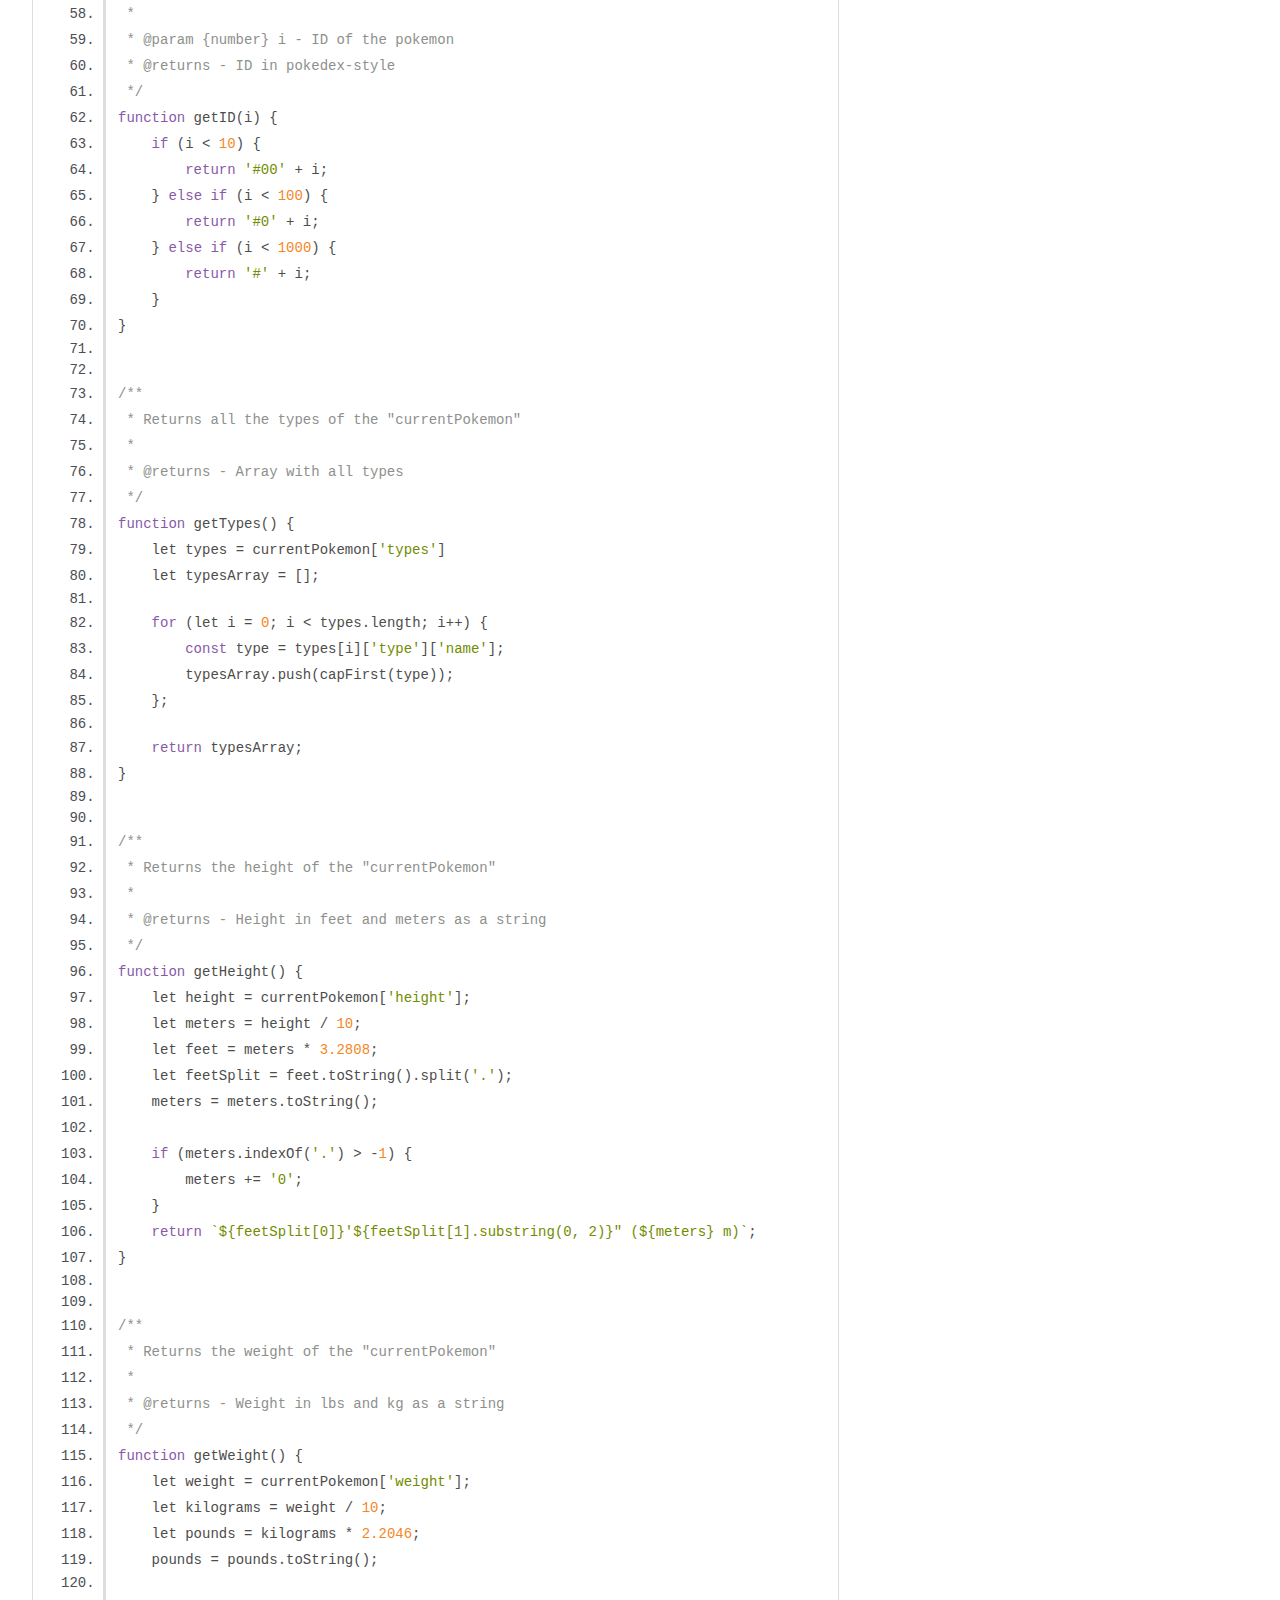
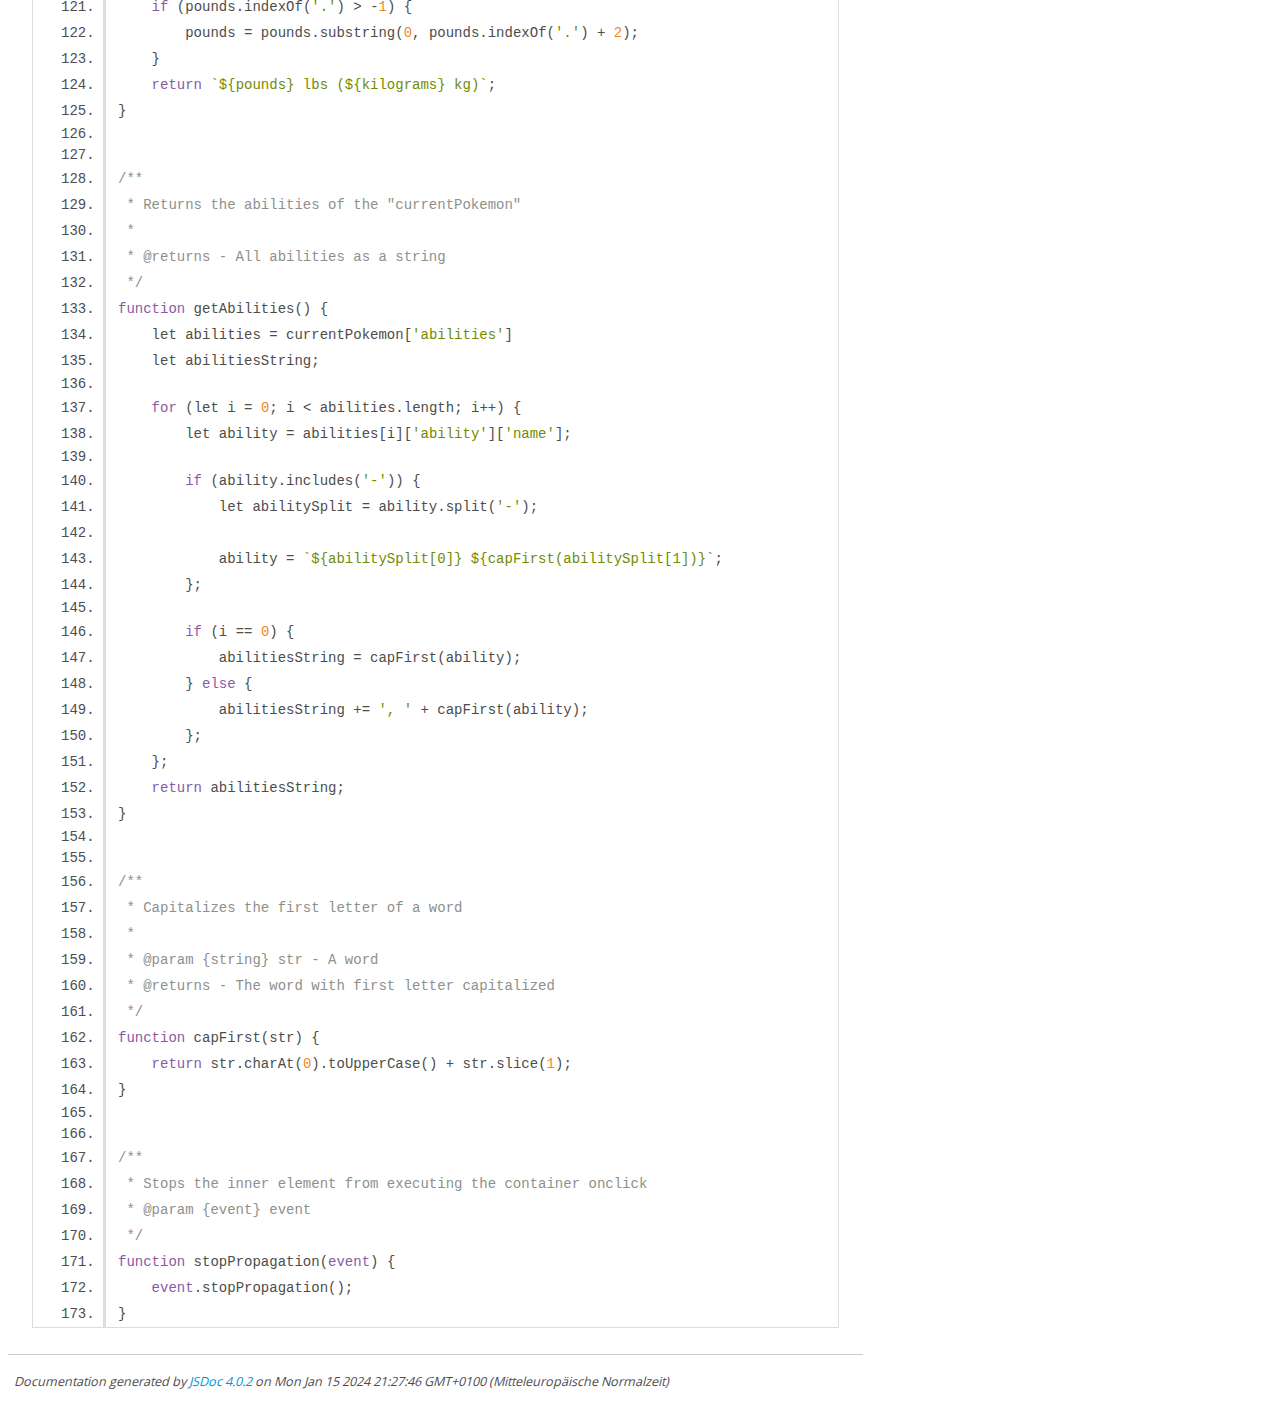
<file: scripts/out/helpfunctions.js.html>
<!DOCTYPE html>
<html lang="en">
<head>
    <meta charset="utf-8">
    <title>JSDoc: Source: helpfunctions.js</title>

    <script src="scripts/prettify/prettify.js"> </script>
    <script src="scripts/prettify/lang-css.js"> </script>
    <!--[if lt IE 9]>
      <script src="//html5shiv.googlecode.com/svn/trunk/html5.js"></script>
    <![endif]-->
    <link type="text/css" rel="stylesheet" href="styles/prettify-tomorrow.css">
    <link type="text/css" rel="stylesheet" href="styles/jsdoc-default.css">
</head>

<body>

<div id="main">

    <h1 class="page-title">Source: helpfunctions.js</h1>

    



    
    <section>
        <article>
            <pre class="prettyprint source linenums"><code>/**
 * Returns the color for the first given pokemon type
 * 
 * @returns - Color Variable
 */
function getColor() {
    let type = currentPokemon['types'][0]['type']['name'];

    if (type == 'normal') {
        if (currentPokemon['types'][1]) {
            type = currentPokemon['types'][1]['type']['name'];
        };
    };

    switch (type) {
        case 'grass':
            return 'var(--green)';
            break;
        case 'bug':
            return 'var(--lightGreen)';
            break;
        case 'fire':
            return 'var(--red)';
            break;
        case 'water':
            return 'var(--blue)';
            break;
        case 'fighting':
        case 'normal':    
            return 'var(--grey)';
            break;
        case 'electric':
        case 'psychic':
            return 'var(--yellow)';
            break;
        case 'poison':
        case 'ghost':
            return 'var(--purple)';
            break;
        case 'ground':
        case 'rock':
            return 'var(--brown)';
            break;
        case 'fairy':
            return 'var(--pink)';
            break;
        case 'dark':
            return 'var(--black)';
            break;
        default:
            return 'var(--grey)';
    }
}


/**
 * Returns the ID in the pokedex-style (#000)
 * 
 * @param {number} i - ID of the pokemon
 * @returns - ID in pokedex-style
 */
function getID(i) {
    if (i &lt; 10) {
        return '#00' + i;
    } else if (i &lt; 100) {
        return '#0' + i;
    } else if (i &lt; 1000) {
        return '#' + i;
    }
}


/**
 * Returns all the types of the "currentPokemon"
 * 
 * @returns - Array with all types
 */
function getTypes() {
    let types = currentPokemon['types']
    let typesArray = [];

    for (let i = 0; i &lt; types.length; i++) {
        const type = types[i]['type']['name'];
        typesArray.push(capFirst(type));
    };

    return typesArray;
}


/**
 * Returns the height of the "currentPokemon"
 * 
 * @returns - Height in feet and meters as a string
 */
function getHeight() {
    let height = currentPokemon['height'];
    let meters = height / 10;
    let feet = meters * 3.2808;
    let feetSplit = feet.toString().split('.');
    meters = meters.toString();
    
    if (meters.indexOf('.') > -1) {
        meters += '0';
    }
    return `${feetSplit[0]}'${feetSplit[1].substring(0, 2)}" (${meters} m)`;
}


/**
 * Returns the weight of the "currentPokemon"
 * 
 * @returns - Weight in lbs and kg as a string
 */
function getWeight() {
    let weight = currentPokemon['weight'];
    let kilograms = weight / 10;
    let pounds = kilograms * 2.2046;
    pounds = pounds.toString();

    if (pounds.indexOf('.') > -1) {
        pounds = pounds.substring(0, pounds.indexOf('.') + 2);
    }
    return `${pounds} lbs (${kilograms} kg)`;
}


/**
 * Returns the abilities of the "currentPokemon"
 * 
 * @returns - All abilities as a string
 */
function getAbilities() {
    let abilities = currentPokemon['abilities']
    let abilitiesString;

    for (let i = 0; i &lt; abilities.length; i++) {
        let ability = abilities[i]['ability']['name'];

        if (ability.includes('-')) {
            let abilitySplit = ability.split('-');
            
            ability = `${abilitySplit[0]} ${capFirst(abilitySplit[1])}`;
        };

        if (i == 0) {
            abilitiesString = capFirst(ability);
        } else {
            abilitiesString += ', ' + capFirst(ability);
        };
    };
    return abilitiesString;
}


/**
 * Capitalizes the first letter of a word
 * 
 * @param {string} str - A word
 * @returns - The word with first letter capitalized
 */
function capFirst(str) {
    return str.charAt(0).toUpperCase() + str.slice(1);
}


/**
 * Stops the inner element from executing the container onclick
 * @param {event} event 
 */
function stopPropagation(event) {
    event.stopPropagation();
}</code></pre>
        </article>
    </section>




</div>

<nav>
    <h2><a href="index.html">Home</a></h2><h3>Global</h3><ul><li><a href="global.html#bottomReached">bottomReached</a></li><li><a href="global.html#capFirst">capFirst</a></li><li><a href="global.html#changeAboutCard">changeAboutCard</a></li><li><a href="global.html#changeBaseStatsCard">changeBaseStatsCard</a></li><li><a href="global.html#changeMainCard">changeMainCard</a></li><li><a href="global.html#changeProgressColor">changeProgressColor</a></li><li><a href="global.html#closePokemon">closePokemon</a></li><li><a href="global.html#filterPokedex">filterPokedex</a></li><li><a href="global.html#filterPokemon">filterPokemon</a></li><li><a href="global.html#getAbilities">getAbilities</a></li><li><a href="global.html#getColor">getColor</a></li><li><a href="global.html#getHeight">getHeight</a></li><li><a href="global.html#getID">getID</a></li><li><a href="global.html#getTypes">getTypes</a></li><li><a href="global.html#getWeight">getWeight</a></li><li><a href="global.html#initPokedex">initPokedex</a></li><li><a href="global.html#loadPokemon">loadPokemon</a></li><li><a href="global.html#loadPokemonNames">loadPokemonNames</a></li><li><a href="global.html#openPokemon">openPokemon</a></li><li><a href="global.html#renderAbout">renderAbout</a></li><li><a href="global.html#renderBaseStats">renderBaseStats</a></li><li><a href="global.html#renderMorePokedex">renderMorePokedex</a></li><li><a href="global.html#renderMoves">renderMoves</a></li><li><a href="global.html#renderPokedex">renderPokedex</a></li><li><a href="global.html#returnAboutHTML">returnAboutHTML</a></li><li><a href="global.html#returnBaseStatsHTML">returnBaseStatsHTML</a></li><li><a href="global.html#returnPokedexHTML">returnPokedexHTML</a></li><li><a href="global.html#scrollCallbackFn">scrollCallbackFn</a></li><li><a href="global.html#stopPropagation">stopPropagation</a></li></ul>
</nav>

<br class="clear">

<footer>
    Documentation generated by <a href="https://github.com/jsdoc/jsdoc">JSDoc 4.0.2</a> on Mon Jan 15 2024 21:27:46 GMT+0100 (Mitteleuropäische Normalzeit)
</footer>

<script> prettyPrint(); </script>
<script src="scripts/linenumber.js"> </script>
</body>
</html>
</file>
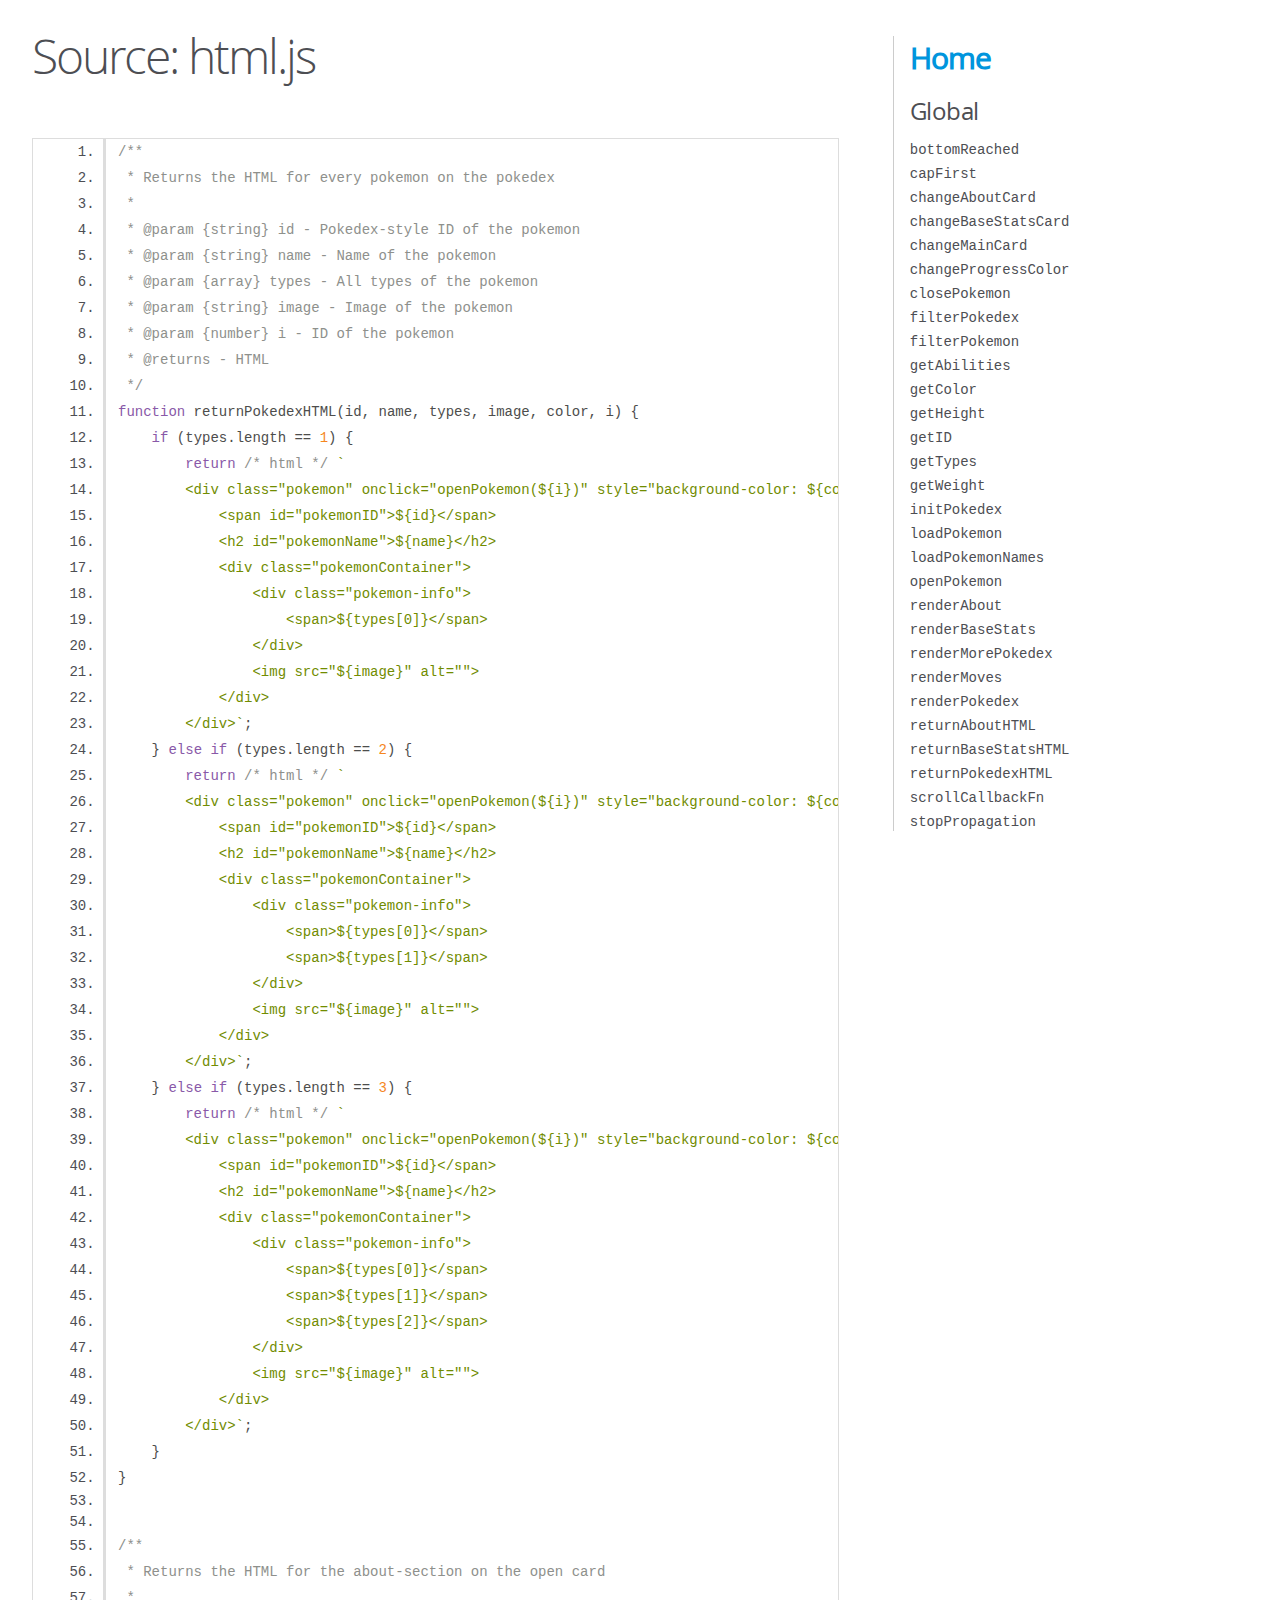
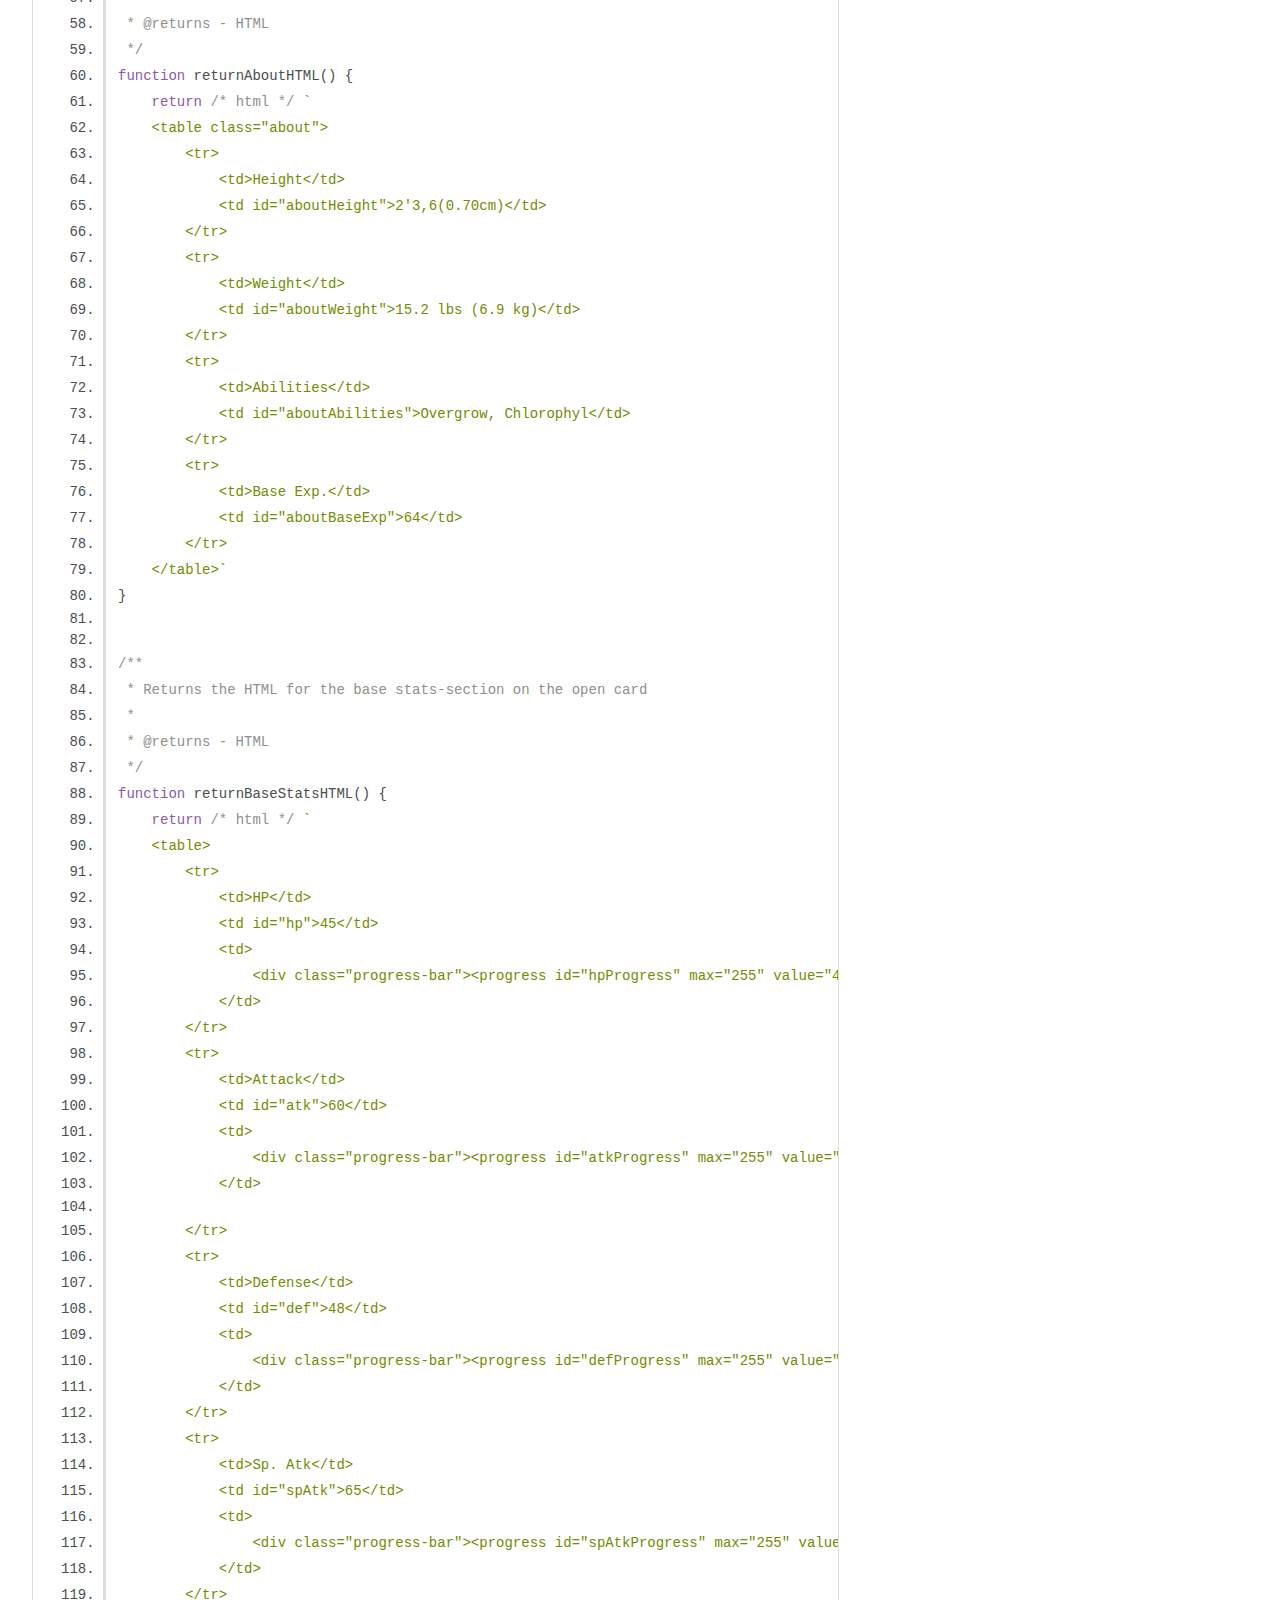
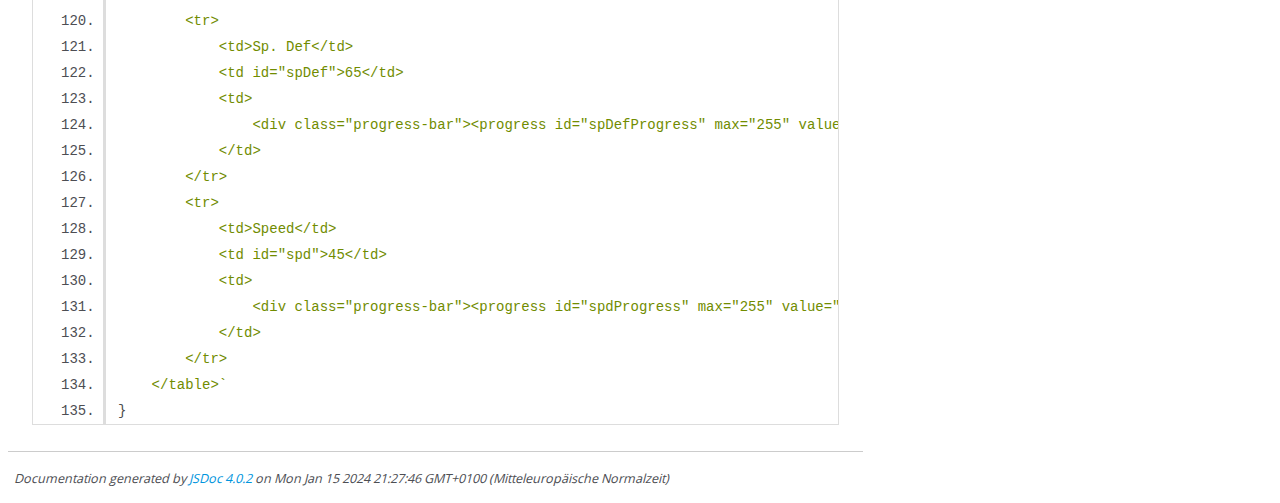
<file: scripts/out/html.js.html>
<!DOCTYPE html>
<html lang="en">
<head>
    <meta charset="utf-8">
    <title>JSDoc: Source: html.js</title>

    <script src="scripts/prettify/prettify.js"> </script>
    <script src="scripts/prettify/lang-css.js"> </script>
    <!--[if lt IE 9]>
      <script src="//html5shiv.googlecode.com/svn/trunk/html5.js"></script>
    <![endif]-->
    <link type="text/css" rel="stylesheet" href="styles/prettify-tomorrow.css">
    <link type="text/css" rel="stylesheet" href="styles/jsdoc-default.css">
</head>

<body>

<div id="main">

    <h1 class="page-title">Source: html.js</h1>

    



    
    <section>
        <article>
            <pre class="prettyprint source linenums"><code>/**
 * Returns the HTML for every pokemon on the pokedex
 * 
 * @param {string} id - Pokedex-style ID of the pokemon
 * @param {string} name - Name of the pokemon
 * @param {array} types - All types of the pokemon
 * @param {string} image - Image of the pokemon
 * @param {number} i - ID of the pokemon
 * @returns - HTML
 */
function returnPokedexHTML(id, name, types, image, color, i) {
    if (types.length == 1) {
        return /* html */ `
        &lt;div class="pokemon" onclick="openPokemon(${i})" style="background-color: ${color};">
            &lt;span id="pokemonID">${id}&lt;/span>
            &lt;h2 id="pokemonName">${name}&lt;/h2>
            &lt;div class="pokemonContainer">
                &lt;div class="pokemon-info">
                    &lt;span>${types[0]}&lt;/span>
                &lt;/div>
                &lt;img src="${image}" alt="">
            &lt;/div>
        &lt;/div>`;
    } else if (types.length == 2) {
        return /* html */ `
        &lt;div class="pokemon" onclick="openPokemon(${i})" style="background-color: ${color};">
            &lt;span id="pokemonID">${id}&lt;/span>
            &lt;h2 id="pokemonName">${name}&lt;/h2>
            &lt;div class="pokemonContainer">
                &lt;div class="pokemon-info">
                    &lt;span>${types[0]}&lt;/span>
                    &lt;span>${types[1]}&lt;/span>
                &lt;/div>
                &lt;img src="${image}" alt="">
            &lt;/div>
        &lt;/div>`;
    } else if (types.length == 3) {
        return /* html */ `
        &lt;div class="pokemon" onclick="openPokemon(${i})" style="background-color: ${color};">
            &lt;span id="pokemonID">${id}&lt;/span>
            &lt;h2 id="pokemonName">${name}&lt;/h2>
            &lt;div class="pokemonContainer">
                &lt;div class="pokemon-info">
                    &lt;span>${types[0]}&lt;/span>
                    &lt;span>${types[1]}&lt;/span>
                    &lt;span>${types[2]}&lt;/span>
                &lt;/div>
                &lt;img src="${image}" alt="">
            &lt;/div>
        &lt;/div>`;
    }
}


/**
 * Returns the HTML for the about-section on the open card
 * 
 * @returns - HTML
 */
function returnAboutHTML() {
    return /* html */ `
    &lt;table class="about">
        &lt;tr>
            &lt;td>Height&lt;/td>
            &lt;td id="aboutHeight">2'3,6(0.70cm)&lt;/td>
        &lt;/tr>
        &lt;tr>
            &lt;td>Weight&lt;/td>
            &lt;td id="aboutWeight">15.2 lbs (6.9 kg)&lt;/td>
        &lt;/tr>
        &lt;tr>
            &lt;td>Abilities&lt;/td>
            &lt;td id="aboutAbilities">Overgrow, Chlorophyl&lt;/td>
        &lt;/tr>
        &lt;tr>
            &lt;td>Base Exp.&lt;/td>
            &lt;td id="aboutBaseExp">64&lt;/td>
        &lt;/tr>
    &lt;/table>`
}


/**
 * Returns the HTML for the base stats-section on the open card
 * 
 * @returns - HTML
 */
function returnBaseStatsHTML() {
    return /* html */ `
    &lt;table>
        &lt;tr>
            &lt;td>HP&lt;/td>
            &lt;td id="hp">45&lt;/td>
            &lt;td>
                &lt;div class="progress-bar">&lt;progress id="hpProgress" max="255" value="45">&lt;/progress>&lt;/div>
            &lt;/td>
        &lt;/tr>
        &lt;tr>
            &lt;td>Attack&lt;/td>
            &lt;td id="atk">60&lt;/td>
            &lt;td>
                &lt;div class="progress-bar">&lt;progress id="atkProgress" max="255" value="60">&lt;/progress>&lt;/div>
            &lt;/td>

        &lt;/tr>
        &lt;tr>
            &lt;td>Defense&lt;/td>
            &lt;td id="def">48&lt;/td>
            &lt;td>
                &lt;div class="progress-bar">&lt;progress id="defProgress" max="255" value="48">&lt;/progress>&lt;/div>
            &lt;/td>
        &lt;/tr>
        &lt;tr>
            &lt;td>Sp. Atk&lt;/td>
            &lt;td id="spAtk">65&lt;/td>
            &lt;td>
                &lt;div class="progress-bar">&lt;progress id="spAtkProgress" max="255" value="65">&lt;/progress>&lt;/div>
            &lt;/td>
        &lt;/tr>
        &lt;tr>
            &lt;td>Sp. Def&lt;/td>
            &lt;td id="spDef">65&lt;/td>
            &lt;td>
                &lt;div class="progress-bar">&lt;progress id="spDefProgress" max="255" value="65">&lt;/progress>&lt;/div>
            &lt;/td>
        &lt;/tr>
        &lt;tr>
            &lt;td>Speed&lt;/td>
            &lt;td id="spd">45&lt;/td>
            &lt;td>
                &lt;div class="progress-bar">&lt;progress id="spdProgress" max="255" value="45">&lt;/progress>&lt;/div>
            &lt;/td>
        &lt;/tr>
    &lt;/table>`
}</code></pre>
        </article>
    </section>




</div>

<nav>
    <h2><a href="index.html">Home</a></h2><h3>Global</h3><ul><li><a href="global.html#bottomReached">bottomReached</a></li><li><a href="global.html#capFirst">capFirst</a></li><li><a href="global.html#changeAboutCard">changeAboutCard</a></li><li><a href="global.html#changeBaseStatsCard">changeBaseStatsCard</a></li><li><a href="global.html#changeMainCard">changeMainCard</a></li><li><a href="global.html#changeProgressColor">changeProgressColor</a></li><li><a href="global.html#closePokemon">closePokemon</a></li><li><a href="global.html#filterPokedex">filterPokedex</a></li><li><a href="global.html#filterPokemon">filterPokemon</a></li><li><a href="global.html#getAbilities">getAbilities</a></li><li><a href="global.html#getColor">getColor</a></li><li><a href="global.html#getHeight">getHeight</a></li><li><a href="global.html#getID">getID</a></li><li><a href="global.html#getTypes">getTypes</a></li><li><a href="global.html#getWeight">getWeight</a></li><li><a href="global.html#initPokedex">initPokedex</a></li><li><a href="global.html#loadPokemon">loadPokemon</a></li><li><a href="global.html#loadPokemonNames">loadPokemonNames</a></li><li><a href="global.html#openPokemon">openPokemon</a></li><li><a href="global.html#renderAbout">renderAbout</a></li><li><a href="global.html#renderBaseStats">renderBaseStats</a></li><li><a href="global.html#renderMorePokedex">renderMorePokedex</a></li><li><a href="global.html#renderMoves">renderMoves</a></li><li><a href="global.html#renderPokedex">renderPokedex</a></li><li><a href="global.html#returnAboutHTML">returnAboutHTML</a></li><li><a href="global.html#returnBaseStatsHTML">returnBaseStatsHTML</a></li><li><a href="global.html#returnPokedexHTML">returnPokedexHTML</a></li><li><a href="global.html#scrollCallbackFn">scrollCallbackFn</a></li><li><a href="global.html#stopPropagation">stopPropagation</a></li></ul>
</nav>

<br class="clear">

<footer>
    Documentation generated by <a href="https://github.com/jsdoc/jsdoc">JSDoc 4.0.2</a> on Mon Jan 15 2024 21:27:46 GMT+0100 (Mitteleuropäische Normalzeit)
</footer>

<script> prettyPrint(); </script>
<script src="scripts/linenumber.js"> </script>
</body>
</html>
</file>
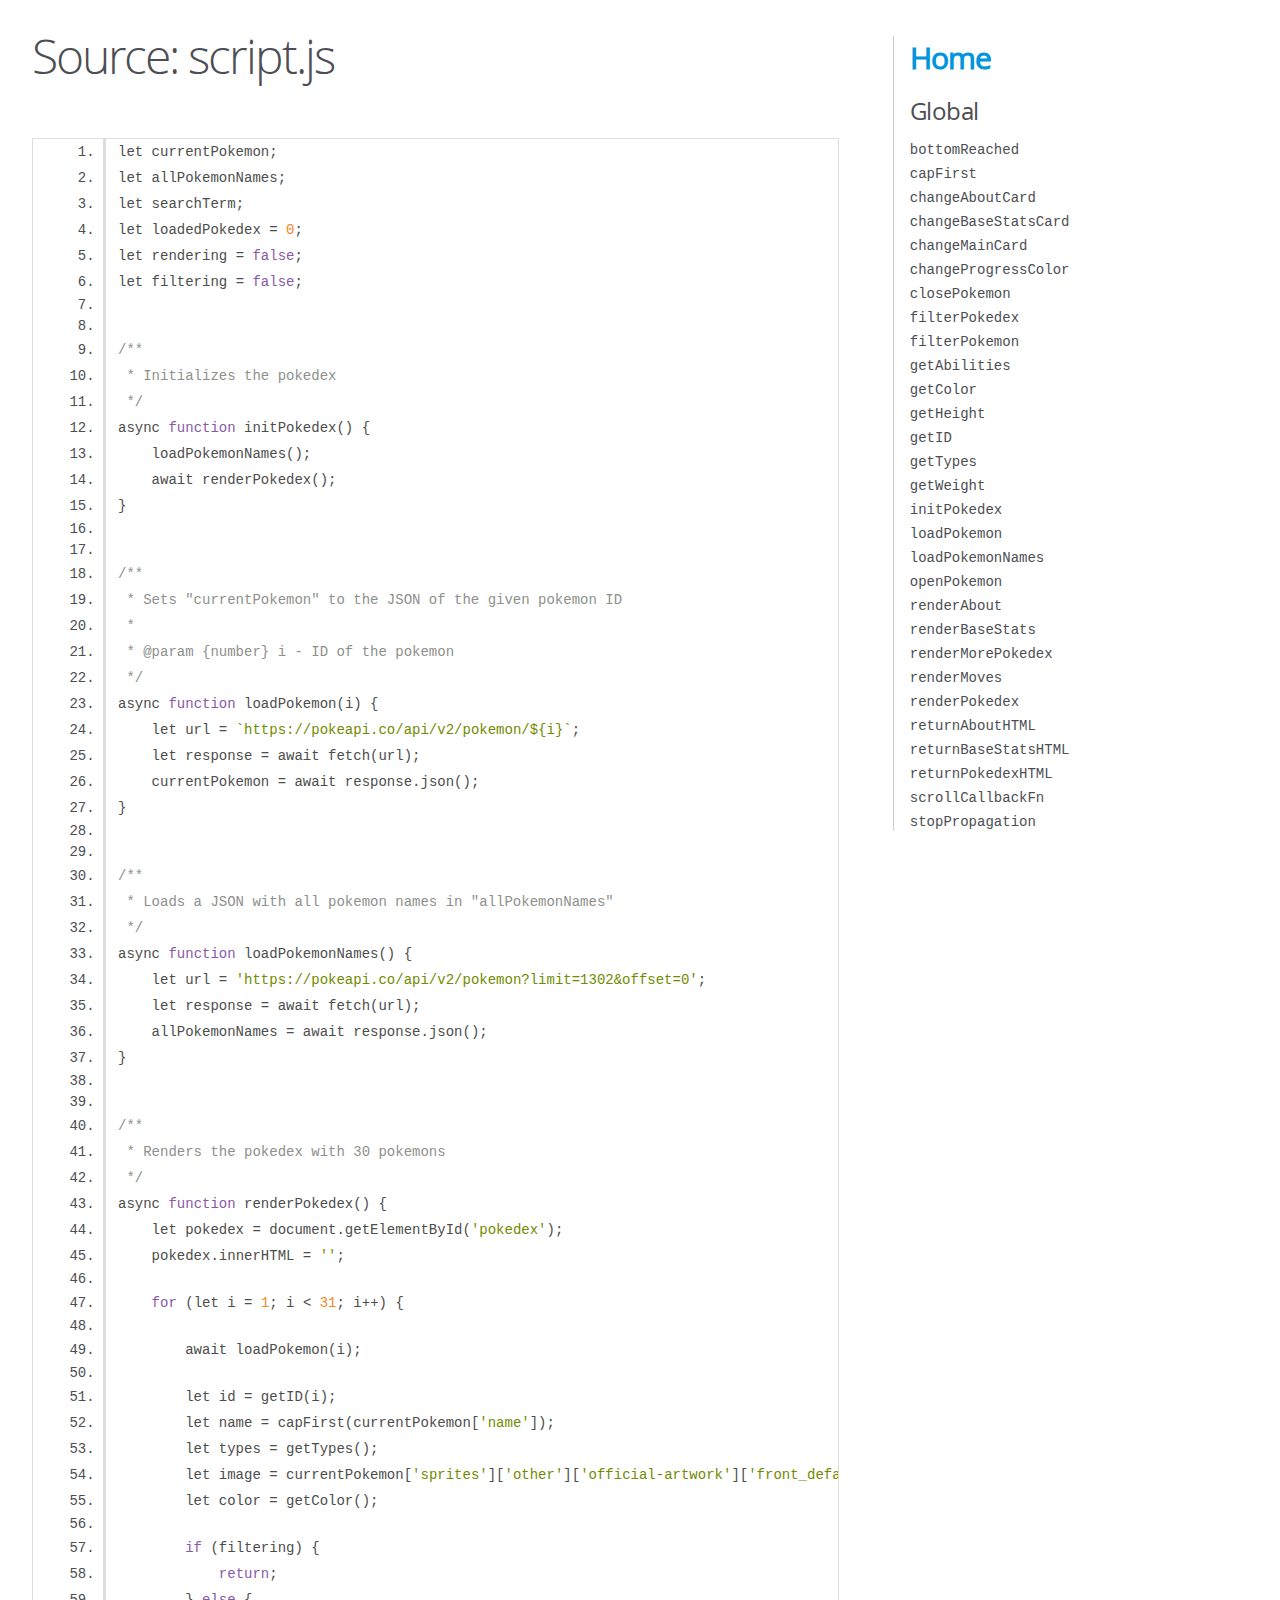
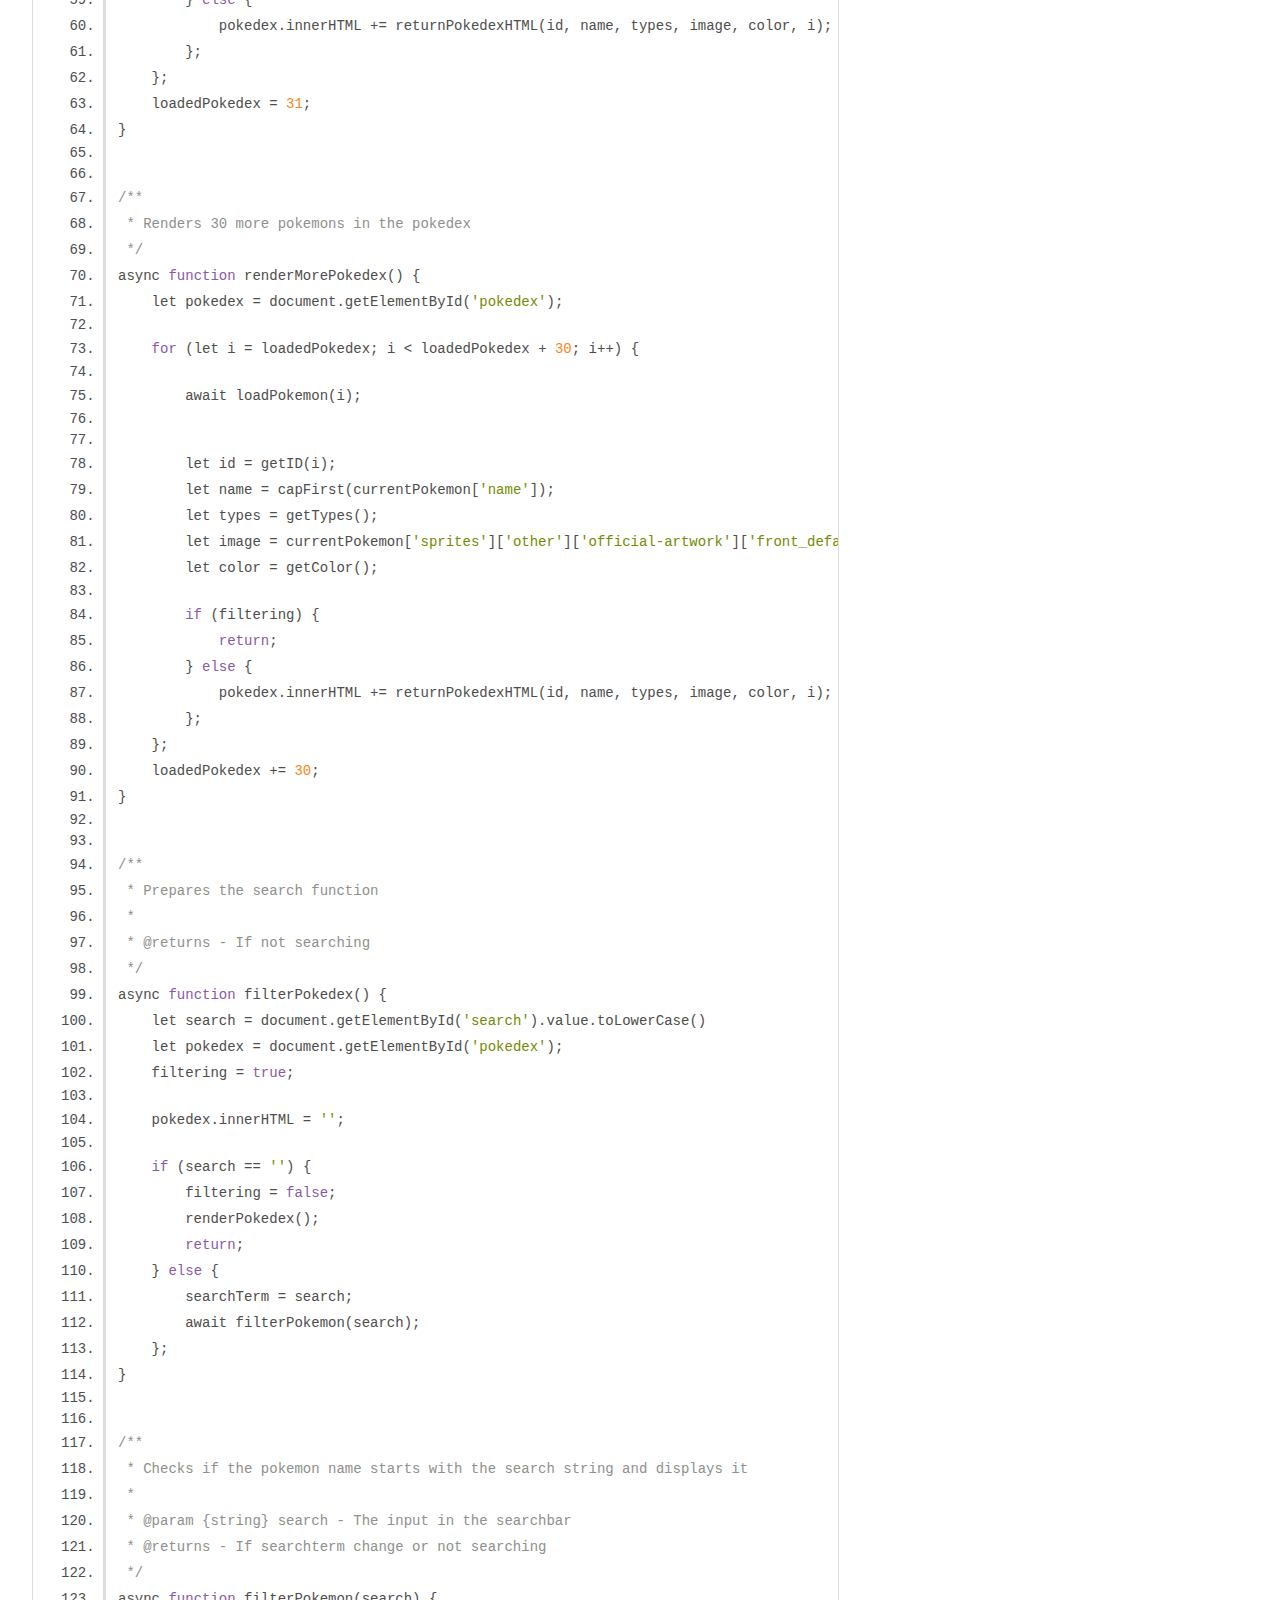
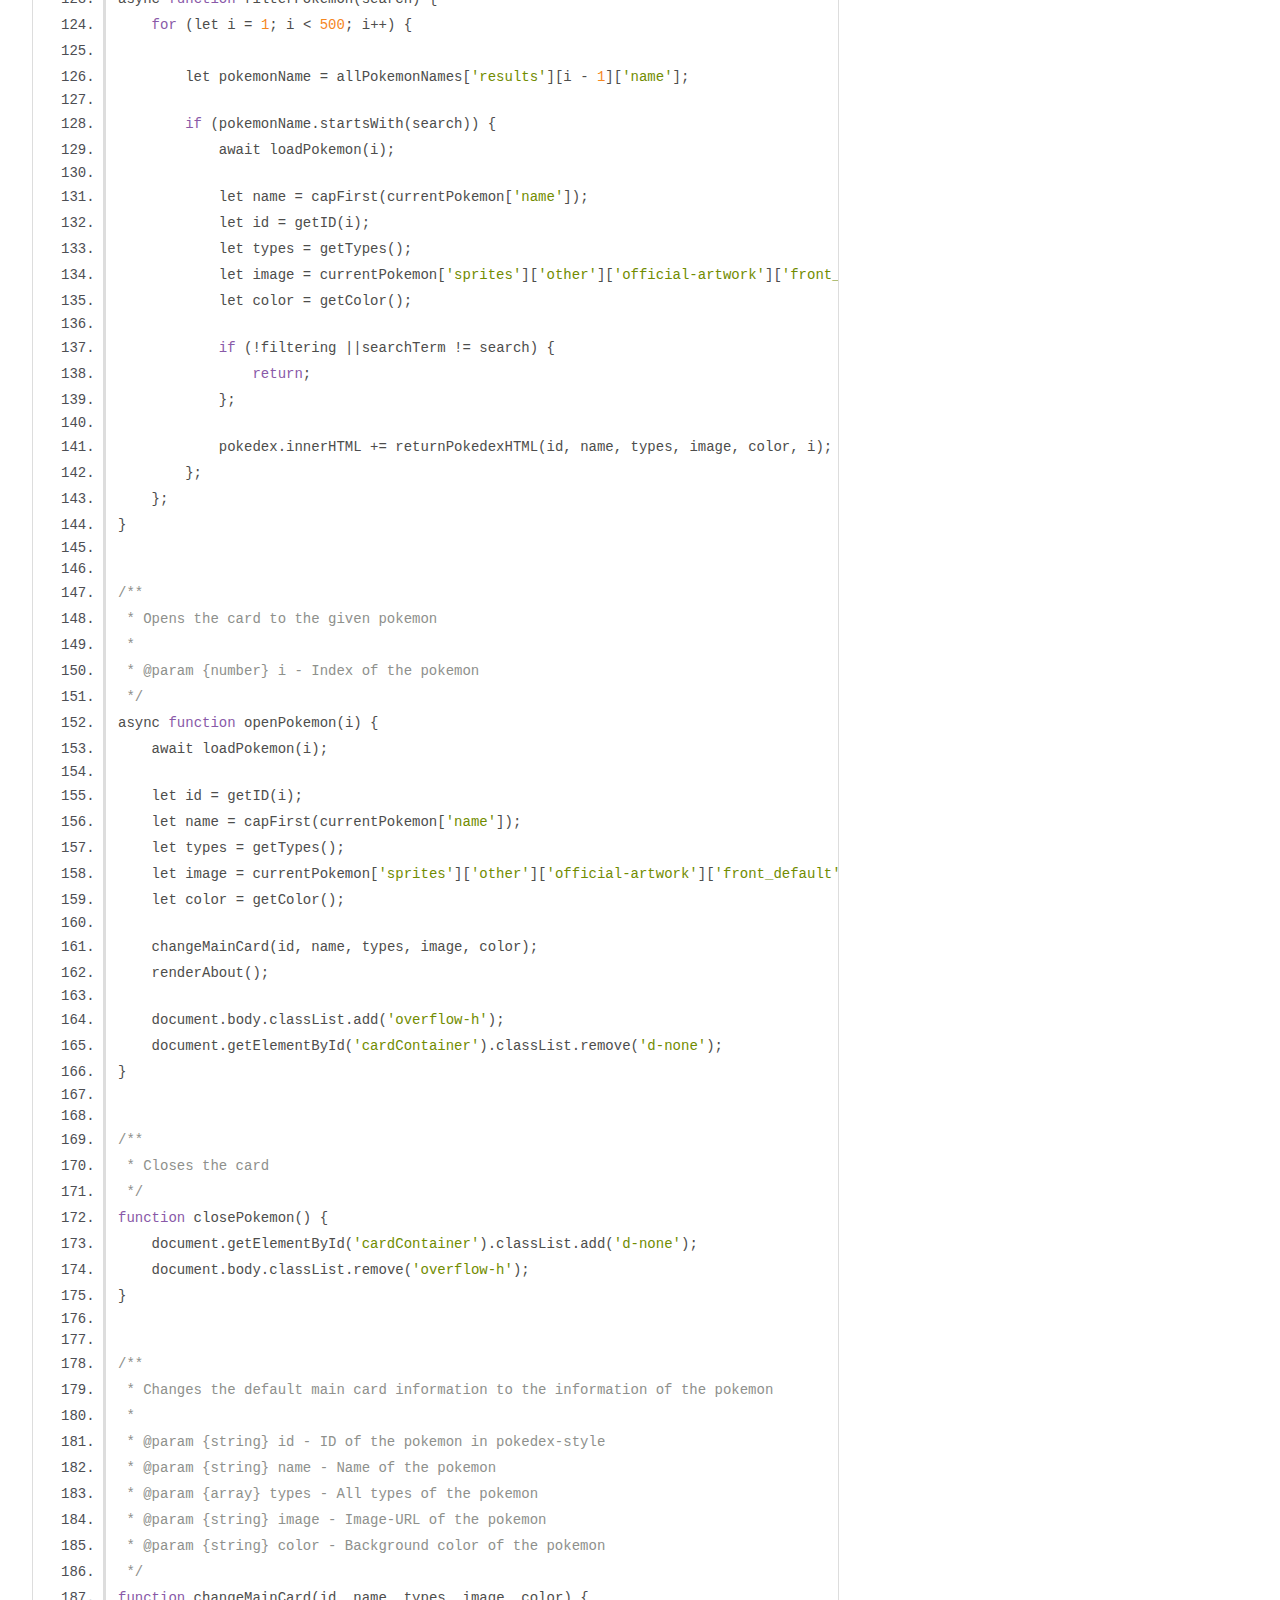
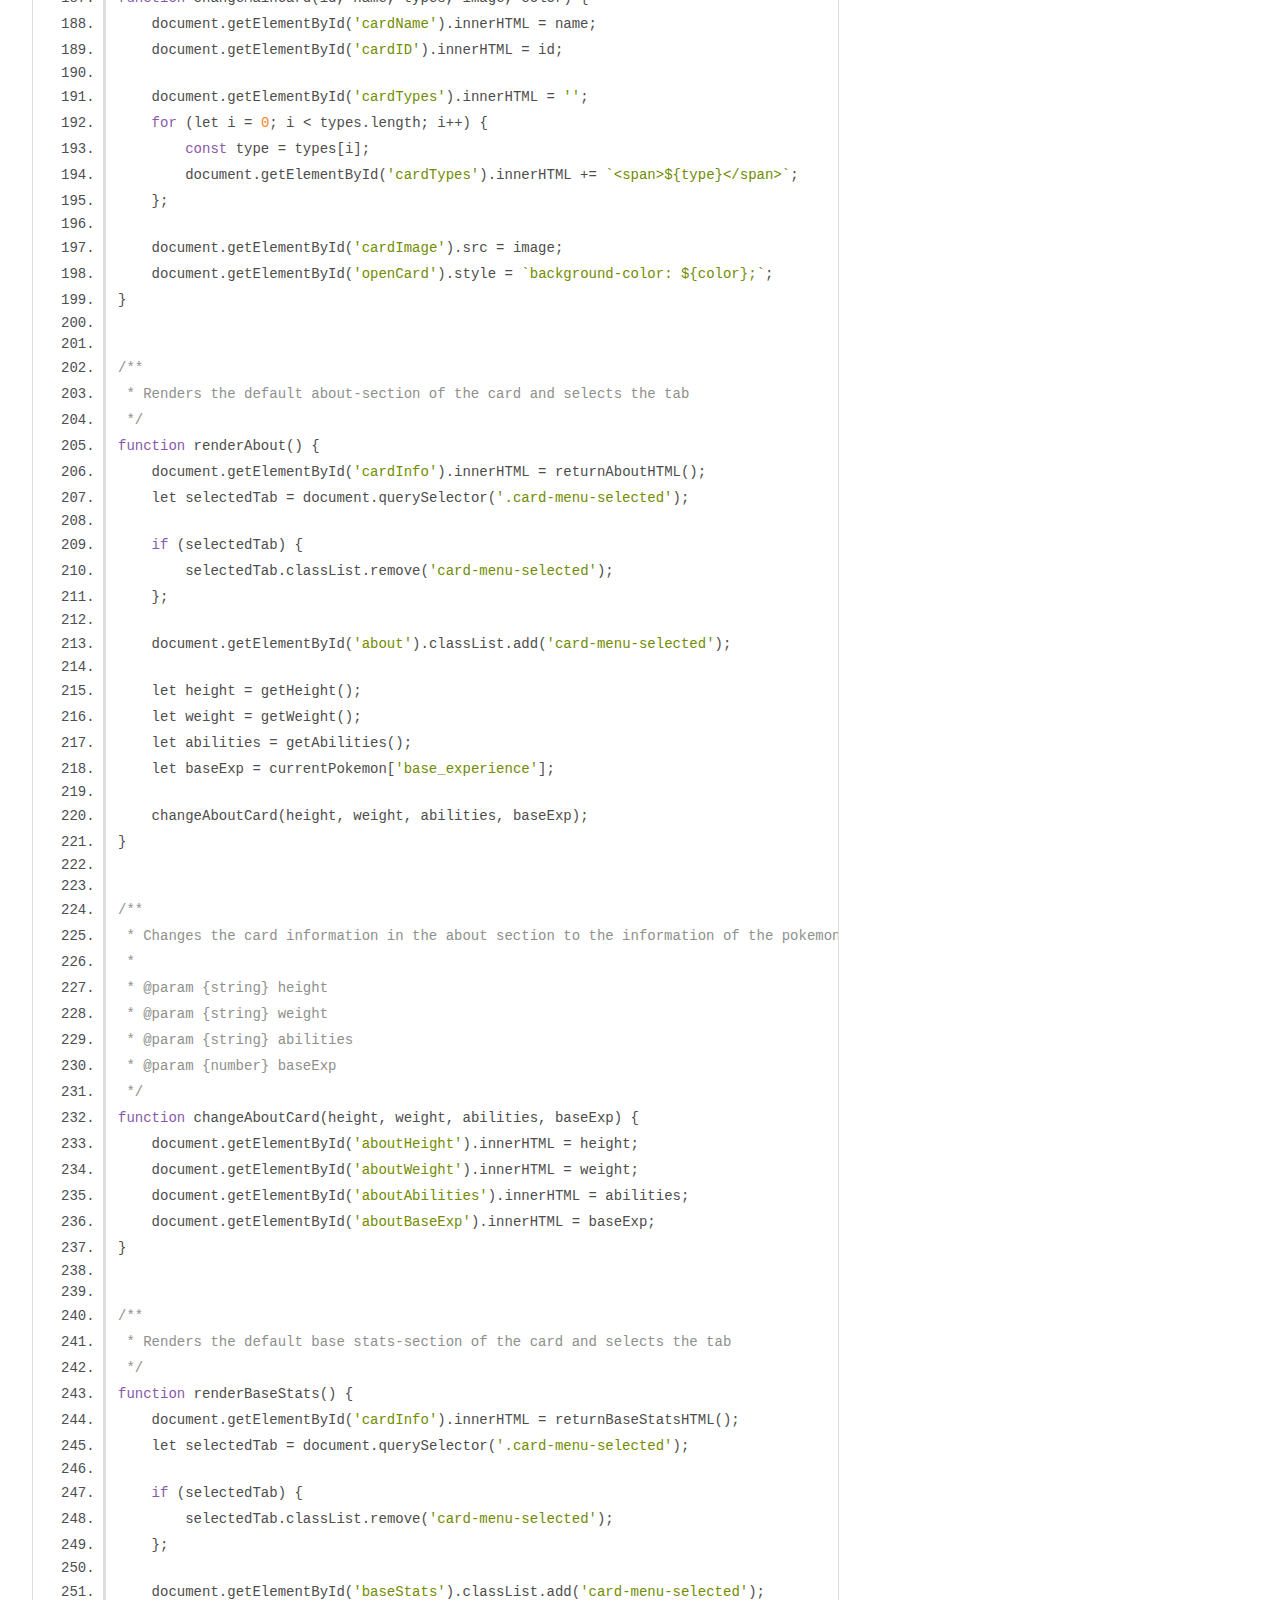
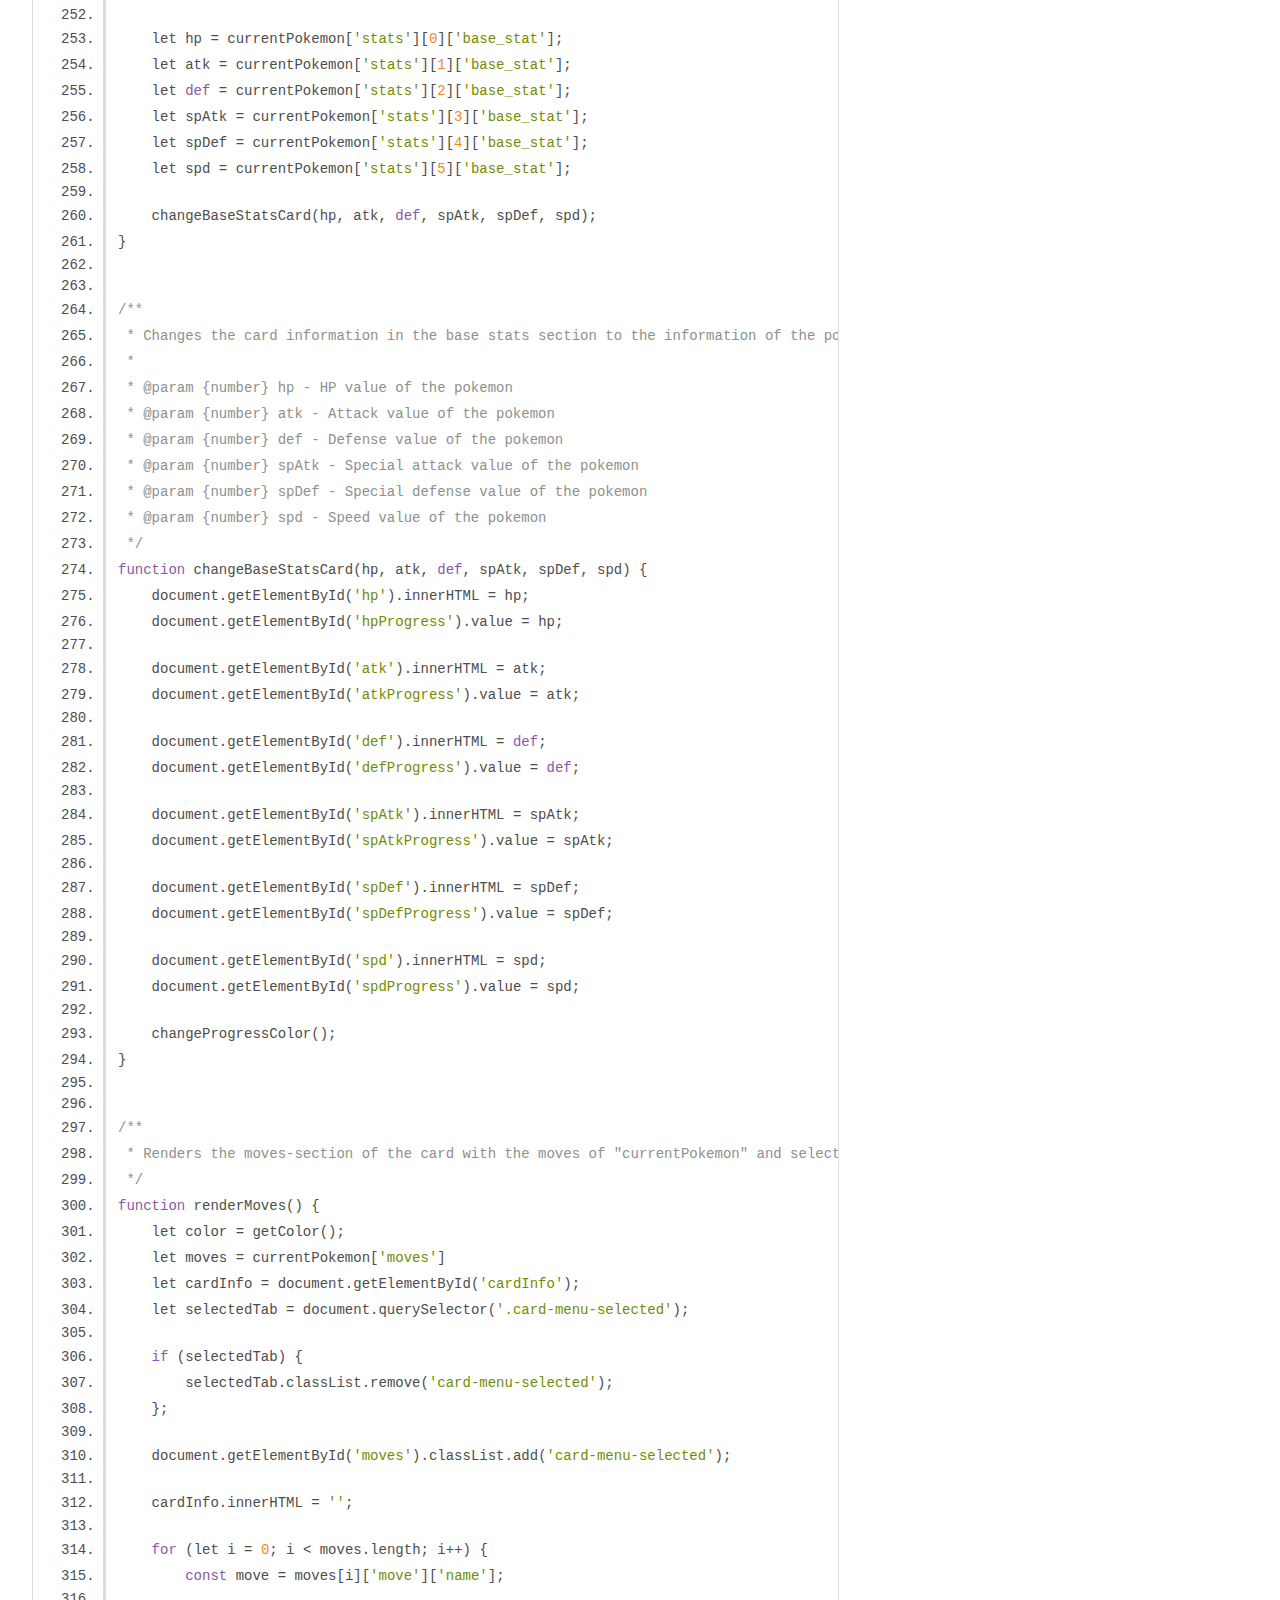
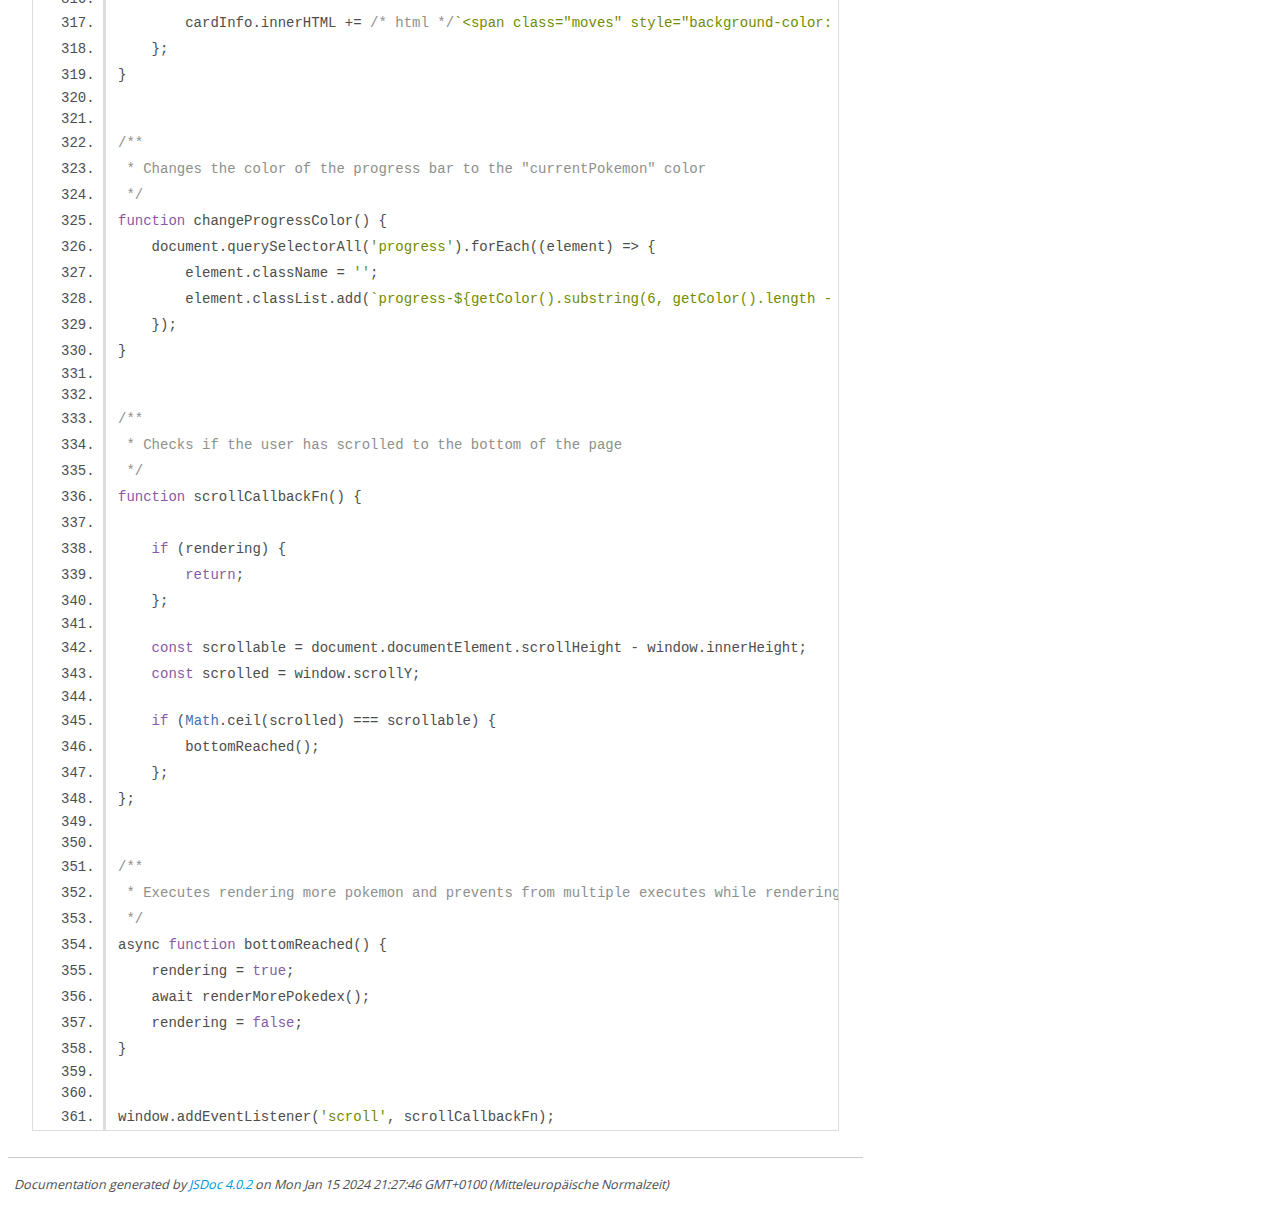
<file: scripts/out/script.js.html>
<!DOCTYPE html>
<html lang="en">
<head>
    <meta charset="utf-8">
    <title>JSDoc: Source: script.js</title>

    <script src="scripts/prettify/prettify.js"> </script>
    <script src="scripts/prettify/lang-css.js"> </script>
    <!--[if lt IE 9]>
      <script src="//html5shiv.googlecode.com/svn/trunk/html5.js"></script>
    <![endif]-->
    <link type="text/css" rel="stylesheet" href="styles/prettify-tomorrow.css">
    <link type="text/css" rel="stylesheet" href="styles/jsdoc-default.css">
</head>

<body>

<div id="main">

    <h1 class="page-title">Source: script.js</h1>

    



    
    <section>
        <article>
            <pre class="prettyprint source linenums"><code>let currentPokemon;
let allPokemonNames;
let searchTerm;
let loadedPokedex = 0;
let rendering = false;
let filtering = false;


/**
 * Initializes the pokedex
 */
async function initPokedex() {
    loadPokemonNames();
    await renderPokedex();
}


/**
 * Sets "currentPokemon" to the JSON of the given pokemon ID
 * 
 * @param {number} i - ID of the pokemon
 */
async function loadPokemon(i) {
    let url = `https://pokeapi.co/api/v2/pokemon/${i}`;
    let response = await fetch(url);
    currentPokemon = await response.json();
}


/**
 * Loads a JSON with all pokemon names in "allPokemonNames"
 */
async function loadPokemonNames() {
    let url = 'https://pokeapi.co/api/v2/pokemon?limit=1302&amp;offset=0';
    let response = await fetch(url);
    allPokemonNames = await response.json();
}


/**
 * Renders the pokedex with 30 pokemons
 */
async function renderPokedex() {
    let pokedex = document.getElementById('pokedex');
    pokedex.innerHTML = '';

    for (let i = 1; i &lt; 31; i++) {

        await loadPokemon(i);

        let id = getID(i);
        let name = capFirst(currentPokemon['name']);
        let types = getTypes();
        let image = currentPokemon['sprites']['other']['official-artwork']['front_default'];
        let color = getColor();

        if (filtering) {
            return;
        } else {
            pokedex.innerHTML += returnPokedexHTML(id, name, types, image, color, i);
        };
    };
    loadedPokedex = 31;
}


/**
 * Renders 30 more pokemons in the pokedex
 */
async function renderMorePokedex() {
    let pokedex = document.getElementById('pokedex');

    for (let i = loadedPokedex; i &lt; loadedPokedex + 30; i++) {

        await loadPokemon(i);


        let id = getID(i);
        let name = capFirst(currentPokemon['name']);
        let types = getTypes();
        let image = currentPokemon['sprites']['other']['official-artwork']['front_default'];
        let color = getColor();

        if (filtering) {
            return;
        } else {
            pokedex.innerHTML += returnPokedexHTML(id, name, types, image, color, i);
        };
    };
    loadedPokedex += 30;
}


/**
 * Prepares the search function
 * 
 * @returns - If not searching
 */
async function filterPokedex() {
    let search = document.getElementById('search').value.toLowerCase()
    let pokedex = document.getElementById('pokedex');
    filtering = true;

    pokedex.innerHTML = '';

    if (search == '') {
        filtering = false;
        renderPokedex();
        return;
    } else {
        searchTerm = search;
        await filterPokemon(search);
    };
}


/**
 * Checks if the pokemon name starts with the search string and displays it
 * 
 * @param {string} search - The input in the searchbar
 * @returns - If searchterm change or not searching
 */
async function filterPokemon(search) {
    for (let i = 1; i &lt; 500; i++) {
        
        let pokemonName = allPokemonNames['results'][i - 1]['name'];  

        if (pokemonName.startsWith(search)) {
            await loadPokemon(i);

            let name = capFirst(currentPokemon['name']);
            let id = getID(i);
            let types = getTypes();
            let image = currentPokemon['sprites']['other']['official-artwork']['front_default'];
            let color = getColor();

            if (!filtering ||searchTerm != search) {
                return;
            };

            pokedex.innerHTML += returnPokedexHTML(id, name, types, image, color, i);
        };
    };
}


/**
 * Opens the card to the given pokemon
 * 
 * @param {number} i - Index of the pokemon
 */
async function openPokemon(i) {
    await loadPokemon(i);

    let id = getID(i);
    let name = capFirst(currentPokemon['name']);
    let types = getTypes();
    let image = currentPokemon['sprites']['other']['official-artwork']['front_default'];
    let color = getColor();

    changeMainCard(id, name, types, image, color);
    renderAbout();

    document.body.classList.add('overflow-h');
    document.getElementById('cardContainer').classList.remove('d-none');
}


/**
 * Closes the card
 */
function closePokemon() {
    document.getElementById('cardContainer').classList.add('d-none');
    document.body.classList.remove('overflow-h');
}


/**
 * Changes the default main card information to the information of the pokemon
 * 
 * @param {string} id - ID of the pokemon in pokedex-style
 * @param {string} name - Name of the pokemon
 * @param {array} types - All types of the pokemon
 * @param {string} image - Image-URL of the pokemon
 * @param {string} color - Background color of the pokemon
 */
function changeMainCard(id, name, types, image, color) {
    document.getElementById('cardName').innerHTML = name;
    document.getElementById('cardID').innerHTML = id;

    document.getElementById('cardTypes').innerHTML = '';
    for (let i = 0; i &lt; types.length; i++) {
        const type = types[i];
        document.getElementById('cardTypes').innerHTML += `&lt;span>${type}&lt;/span>`;
    };

    document.getElementById('cardImage').src = image;
    document.getElementById('openCard').style = `background-color: ${color};`;
}


/**
 * Renders the default about-section of the card and selects the tab
 */
function renderAbout() {
    document.getElementById('cardInfo').innerHTML = returnAboutHTML();
    let selectedTab = document.querySelector('.card-menu-selected');

    if (selectedTab) {
        selectedTab.classList.remove('card-menu-selected');
    };

    document.getElementById('about').classList.add('card-menu-selected');

    let height = getHeight();
    let weight = getWeight();
    let abilities = getAbilities();
    let baseExp = currentPokemon['base_experience'];

    changeAboutCard(height, weight, abilities, baseExp);
}


/**
 * Changes the card information in the about section to the information of the pokemon
 * 
 * @param {string} height 
 * @param {string} weight 
 * @param {string} abilities 
 * @param {number} baseExp 
 */
function changeAboutCard(height, weight, abilities, baseExp) {
    document.getElementById('aboutHeight').innerHTML = height;
    document.getElementById('aboutWeight').innerHTML = weight;
    document.getElementById('aboutAbilities').innerHTML = abilities;
    document.getElementById('aboutBaseExp').innerHTML = baseExp;
}


/**
 * Renders the default base stats-section of the card and selects the tab
 */
function renderBaseStats() {
    document.getElementById('cardInfo').innerHTML = returnBaseStatsHTML();
    let selectedTab = document.querySelector('.card-menu-selected');

    if (selectedTab) {
        selectedTab.classList.remove('card-menu-selected');
    };

    document.getElementById('baseStats').classList.add('card-menu-selected');

    let hp = currentPokemon['stats'][0]['base_stat'];
    let atk = currentPokemon['stats'][1]['base_stat'];
    let def = currentPokemon['stats'][2]['base_stat'];
    let spAtk = currentPokemon['stats'][3]['base_stat'];
    let spDef = currentPokemon['stats'][4]['base_stat'];
    let spd = currentPokemon['stats'][5]['base_stat'];

    changeBaseStatsCard(hp, atk, def, spAtk, spDef, spd);
}


/**
 * Changes the card information in the base stats section to the information of the pokemon
 * 
 * @param {number} hp - HP value of the pokemon
 * @param {number} atk - Attack value of the pokemon
 * @param {number} def - Defense value of the pokemon
 * @param {number} spAtk - Special attack value of the pokemon
 * @param {number} spDef - Special defense value of the pokemon
 * @param {number} spd - Speed value of the pokemon
 */
function changeBaseStatsCard(hp, atk, def, spAtk, spDef, spd) {
    document.getElementById('hp').innerHTML = hp;
    document.getElementById('hpProgress').value = hp;

    document.getElementById('atk').innerHTML = atk;
    document.getElementById('atkProgress').value = atk;

    document.getElementById('def').innerHTML = def;
    document.getElementById('defProgress').value = def;

    document.getElementById('spAtk').innerHTML = spAtk;
    document.getElementById('spAtkProgress').value = spAtk;

    document.getElementById('spDef').innerHTML = spDef;
    document.getElementById('spDefProgress').value = spDef;

    document.getElementById('spd').innerHTML = spd;
    document.getElementById('spdProgress').value = spd;

    changeProgressColor();
}


/**
 * Renders the moves-section of the card with the moves of "currentPokemon" and selects the tab
 */
function renderMoves() {
    let color = getColor();
    let moves = currentPokemon['moves']
    let cardInfo = document.getElementById('cardInfo');
    let selectedTab = document.querySelector('.card-menu-selected');

    if (selectedTab) {
        selectedTab.classList.remove('card-menu-selected');
    };

    document.getElementById('moves').classList.add('card-menu-selected');

    cardInfo.innerHTML = '';

    for (let i = 0; i &lt; moves.length; i++) {
        const move = moves[i]['move']['name'];

        cardInfo.innerHTML += /* html */`&lt;span class="moves" style="background-color: ${color};">${capFirst(move)}&lt;/span>`
    };
}


/**
 * Changes the color of the progress bar to the "currentPokemon" color
 */
function changeProgressColor() {
    document.querySelectorAll('progress').forEach((element) => {
        element.className = '';
        element.classList.add(`progress-${getColor().substring(6, getColor().length - 1)}`);
    });
}


/**
 * Checks if the user has scrolled to the bottom of the page
 */
function scrollCallbackFn() {
    
    if (rendering) {
        return;
    };

    const scrollable = document.documentElement.scrollHeight - window.innerHeight;
    const scrolled = window.scrollY;

    if (Math.ceil(scrolled) === scrollable) {
        bottomReached();
    };
};


/**
 * Executes rendering more pokemon and prevents from multiple executes while rendering
 */
async function bottomReached() {
    rendering = true;
    await renderMorePokedex();
    rendering = false;
}


window.addEventListener('scroll', scrollCallbackFn);</code></pre>
        </article>
    </section>




</div>

<nav>
    <h2><a href="index.html">Home</a></h2><h3>Global</h3><ul><li><a href="global.html#bottomReached">bottomReached</a></li><li><a href="global.html#capFirst">capFirst</a></li><li><a href="global.html#changeAboutCard">changeAboutCard</a></li><li><a href="global.html#changeBaseStatsCard">changeBaseStatsCard</a></li><li><a href="global.html#changeMainCard">changeMainCard</a></li><li><a href="global.html#changeProgressColor">changeProgressColor</a></li><li><a href="global.html#closePokemon">closePokemon</a></li><li><a href="global.html#filterPokedex">filterPokedex</a></li><li><a href="global.html#filterPokemon">filterPokemon</a></li><li><a href="global.html#getAbilities">getAbilities</a></li><li><a href="global.html#getColor">getColor</a></li><li><a href="global.html#getHeight">getHeight</a></li><li><a href="global.html#getID">getID</a></li><li><a href="global.html#getTypes">getTypes</a></li><li><a href="global.html#getWeight">getWeight</a></li><li><a href="global.html#initPokedex">initPokedex</a></li><li><a href="global.html#loadPokemon">loadPokemon</a></li><li><a href="global.html#loadPokemonNames">loadPokemonNames</a></li><li><a href="global.html#openPokemon">openPokemon</a></li><li><a href="global.html#renderAbout">renderAbout</a></li><li><a href="global.html#renderBaseStats">renderBaseStats</a></li><li><a href="global.html#renderMorePokedex">renderMorePokedex</a></li><li><a href="global.html#renderMoves">renderMoves</a></li><li><a href="global.html#renderPokedex">renderPokedex</a></li><li><a href="global.html#returnAboutHTML">returnAboutHTML</a></li><li><a href="global.html#returnBaseStatsHTML">returnBaseStatsHTML</a></li><li><a href="global.html#returnPokedexHTML">returnPokedexHTML</a></li><li><a href="global.html#scrollCallbackFn">scrollCallbackFn</a></li><li><a href="global.html#stopPropagation">stopPropagation</a></li></ul>
</nav>

<br class="clear">

<footer>
    Documentation generated by <a href="https://github.com/jsdoc/jsdoc">JSDoc 4.0.2</a> on Mon Jan 15 2024 21:27:46 GMT+0100 (Mitteleuropäische Normalzeit)
</footer>

<script> prettyPrint(); </script>
<script src="scripts/linenumber.js"> </script>
</body>
</html>
</file>
<file: scripts/out/styles/prettify-tomorrow.css>
/* Tomorrow Theme */
/* Original theme - https://github.com/chriskempson/tomorrow-theme */
/* Pretty printing styles. Used with prettify.js. */
/* SPAN elements with the classes below are added by prettyprint. */
/* plain text */
.pln {
  color: #4d4d4c; }

@media screen {
  /* string content */
  .str {
    color: #718c00; }

  /* a keyword */
  .kwd {
    color: #8959a8; }

  /* a comment */
  .com {
    color: #8e908c; }

  /* a type name */
  .typ {
    color: #4271ae; }

  /* a literal value */
  .lit {
    color: #f5871f; }

  /* punctuation */
  .pun {
    color: #4d4d4c; }

  /* lisp open bracket */
  .opn {
    color: #4d4d4c; }

  /* lisp close bracket */
  .clo {
    color: #4d4d4c; }

  /* a markup tag name */
  .tag {
    color: #c82829; }

  /* a markup attribute name */
  .atn {
    color: #f5871f; }

  /* a markup attribute value */
  .atv {
    color: #3e999f; }

  /* a declaration */
  .dec {
    color: #f5871f; }

  /* a variable name */
  .var {
    color: #c82829; }

  /* a function name */
  .fun {
    color: #4271ae; } }
/* Use higher contrast and text-weight for printable form. */
@media print, projection {
  .str {
    color: #060; }

  .kwd {
    color: #006;
    font-weight: bold; }

  .com {
    color: #600;
    font-style: italic; }

  .typ {
    color: #404;
    font-weight: bold; }

  .lit {
    color: #044; }

  .pun, .opn, .clo {
    color: #440; }

  .tag {
    color: #006;
    font-weight: bold; }

  .atn {
    color: #404; }

  .atv {
    color: #060; } }
/* Style */
/*
pre.prettyprint {
  background: white;
  font-family: Consolas, Monaco, 'Andale Mono', monospace;
  font-size: 12px;
  line-height: 1.5;
  border: 1px solid #ccc;
  padding: 10px; }
*/

/* Specify class=linenums on a pre to get line numbering */
ol.linenums {
  margin-top: 0;
  margin-bottom: 0; }

/* IE indents via margin-left */
li.L0,
li.L1,
li.L2,
li.L3,
li.L4,
li.L5,
li.L6,
li.L7,
li.L8,
li.L9 {
  /* */ }

/* Alternate shading for lines */
li.L1,
li.L3,
li.L5,
li.L7,
li.L9 {
  /* */ }
</file>
<file: scripts/out/styles/jsdoc-default.css>
@font-face {
    font-family: 'Open Sans';
    font-weight: normal;
    font-style: normal;
    src: url('../fonts/OpenSans-Regular-webfont.eot');
    src:
        local('Open Sans'),
        local('OpenSans'),
        url('../fonts/OpenSans-Regular-webfont.eot?#iefix') format('embedded-opentype'),
        url('../fonts/OpenSans-Regular-webfont.woff') format('woff'),
        url('../fonts/OpenSans-Regular-webfont.svg#open_sansregular') format('svg');
}

@font-face {
    font-family: 'Open Sans Light';
    font-weight: normal;
    font-style: normal;
    src: url('../fonts/OpenSans-Light-webfont.eot');
    src:
        local('Open Sans Light'),
        local('OpenSans Light'),
        url('../fonts/OpenSans-Light-webfont.eot?#iefix') format('embedded-opentype'),
        url('../fonts/OpenSans-Light-webfont.woff') format('woff'),
        url('../fonts/OpenSans-Light-webfont.svg#open_sanslight') format('svg');
}

html
{
    overflow: auto;
    background-color: #fff;
    font-size: 14px;
}

body
{
    font-family: 'Open Sans', sans-serif;
    line-height: 1.5;
    color: #4d4e53;
    background-color: white;
}

a, a:visited, a:active {
    color: #0095dd;
    text-decoration: none;
}

a:hover {
    text-decoration: underline;
}

header
{
    display: block;
    padding: 0px 4px;
}

tt, code, kbd, samp {
    font-family: Consolas, Monaco, 'Andale Mono', monospace;
}

.class-description {
    font-size: 130%;
    line-height: 140%;
    margin-bottom: 1em;
    margin-top: 1em;
}

.class-description:empty {
    margin: 0;
}

#main {
    float: left;
    width: 70%;
}

article dl {
    margin-bottom: 40px;
}

article img {
  max-width: 100%;
}

section
{
    display: block;
    background-color: #fff;
    padding: 12px 24px;
    border-bottom: 1px solid #ccc;
    margin-right: 30px;
}

.variation {
    display: none;
}

.signature-attributes {
    font-size: 60%;
    color: #aaa;
    font-style: italic;
    font-weight: lighter;
}

nav
{
    display: block;
    float: right;
    margin-top: 28px;
    width: 30%;
    box-sizing: border-box;
    border-left: 1px solid #ccc;
    padding-left: 16px;
}

nav ul {
    font-family: 'Lucida Grande', 'Lucida Sans Unicode', arial, sans-serif;
    font-size: 100%;
    line-height: 17px;
    padding: 0;
    margin: 0;
    list-style-type: none;
}

nav ul a, nav ul a:visited, nav ul a:active {
    font-family: Consolas, Monaco, 'Andale Mono', monospace;
    line-height: 18px;
    color: #4D4E53;
}

nav h3 {
    margin-top: 12px;
}

nav li {
    margin-top: 6px;
}

footer {
    display: block;
    padding: 6px;
    margin-top: 12px;
    font-style: italic;
    font-size: 90%;
}

h1, h2, h3, h4 {
    font-weight: 200;
    margin: 0;
}

h1
{
    font-family: 'Open Sans Light', sans-serif;
    font-size: 48px;
    letter-spacing: -2px;
    margin: 12px 24px 20px;
}

h2, h3.subsection-title
{
    font-size: 30px;
    font-weight: 700;
    letter-spacing: -1px;
    margin-bottom: 12px;
}

h3
{
    font-size: 24px;
    letter-spacing: -0.5px;
    margin-bottom: 12px;
}

h4
{
    font-size: 18px;
    letter-spacing: -0.33px;
    margin-bottom: 12px;
    color: #4d4e53;
}

h5, .container-overview .subsection-title
{
    font-size: 120%;
    font-weight: bold;
    letter-spacing: -0.01em;
    margin: 8px 0 3px 0;
}

h6
{
    font-size: 100%;
    letter-spacing: -0.01em;
    margin: 6px 0 3px 0;
    font-style: italic;
}

table
{
    border-spacing: 0;
    border: 0;
    border-collapse: collapse;
}

td, th
{
    border: 1px solid #ddd;
    margin: 0px;
    text-align: left;
    vertical-align: top;
    padding: 4px 6px;
    display: table-cell;
}

thead tr
{
    background-color: #ddd;
    font-weight: bold;
}

th { border-right: 1px solid #aaa; }
tr > th:last-child { border-right: 1px solid #ddd; }

.ancestors, .attribs { color: #999; }
.ancestors a, .attribs a
{
    color: #999 !important;
    text-decoration: none;
}

.clear
{
    clear: both;
}

.important
{
    font-weight: bold;
    color: #950B02;
}

.yes-def {
    text-indent: -1000px;
}

.type-signature {
    color: #aaa;
}

.name, .signature {
    font-family: Consolas, Monaco, 'Andale Mono', monospace;
}

.details { margin-top: 14px; border-left: 2px solid #DDD; }
.details dt { width: 120px; float: left; padding-left: 10px;  padding-top: 6px; }
.details dd { margin-left: 70px; }
.details ul { margin: 0; }
.details ul { list-style-type: none; }
.details li { margin-left: 30px; padding-top: 6px; }
.details pre.prettyprint { margin: 0 }
.details .object-value { padding-top: 0; }

.description {
    margin-bottom: 1em;
    margin-top: 1em;
}

.code-caption
{
    font-style: italic;
    font-size: 107%;
    margin: 0;
}

.source
{
    border: 1px solid #ddd;
    width: 80%;
    overflow: auto;
}

.prettyprint.source {
    width: inherit;
}

.source code
{
    font-size: 100%;
    line-height: 18px;
    display: block;
    padding: 4px 12px;
    margin: 0;
    background-color: #fff;
    color: #4D4E53;
}

.prettyprint code span.line
{
  display: inline-block;
}

.prettyprint.linenums
{
  padding-left: 70px;
  -webkit-user-select: none;
  -moz-user-select: none;
  -ms-user-select: none;
  user-select: none;
}

.prettyprint.linenums ol
{
  padding-left: 0;
}

.prettyprint.linenums li
{
  border-left: 3px #ddd solid;
}

.prettyprint.linenums li.selected,
.prettyprint.linenums li.selected *
{
  background-color: lightyellow;
}

.prettyprint.linenums li *
{
  -webkit-user-select: text;
  -moz-user-select: text;
  -ms-user-select: text;
  user-select: text;
}

.params .name, .props .name, .name code {
    color: #4D4E53;
    font-family: Consolas, Monaco, 'Andale Mono', monospace;
    font-size: 100%;
}

.params td.description > p:first-child,
.props td.description > p:first-child
{
    margin-top: 0;
    padding-top: 0;
}

.params td.description > p:last-child,
.props td.description > p:last-child
{
    margin-bottom: 0;
    padding-bottom: 0;
}

.disabled {
    color: #454545;
}
</file>
